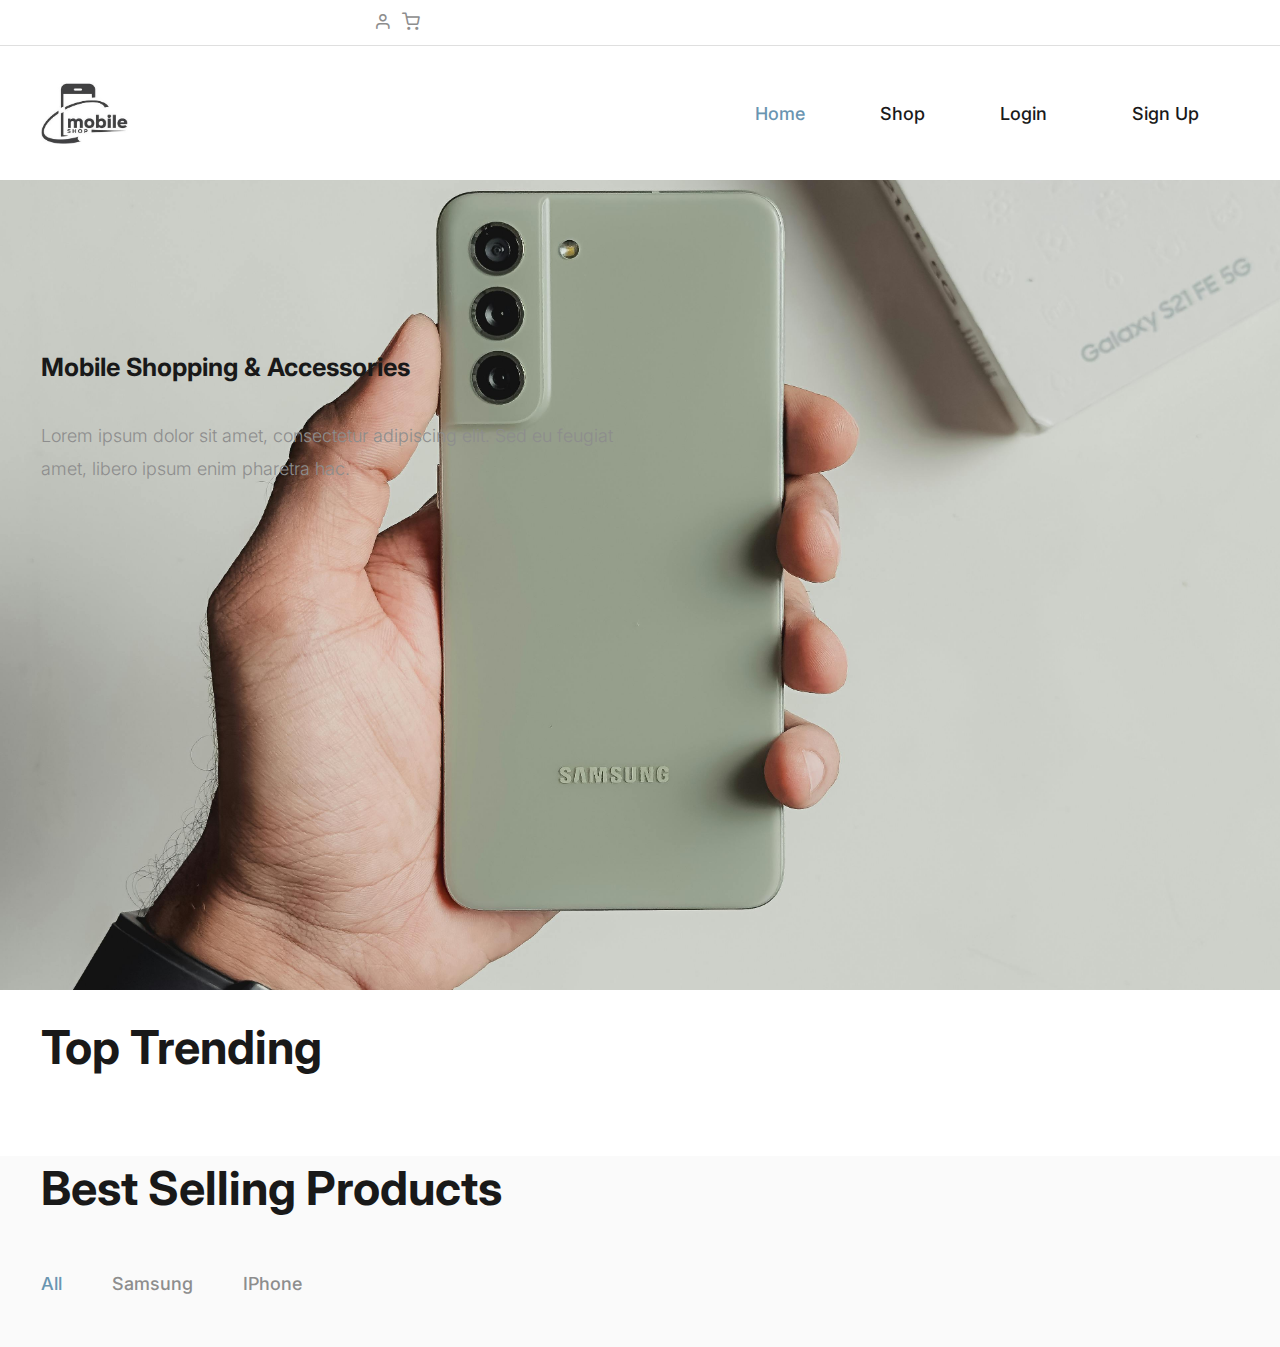
<file: index.html>
<!DOCTYPE html>
<html lang="en">

<head>
  <title>Mobile Shopping</title>
  <meta charset="utf-8">
  <meta http-equiv="X-UA-Compatible" content="IE=edge">
  <meta name="viewport" content="width=device-width, initial-scale=1.0">
  <meta name="format-detection" content="telephone=no">
  <meta name="apple-mobile-web-app-capable" content="yes">
  <meta name="author" content="">
  <meta name="keywords" content="">
  <meta name="description" content="">
  <link rel="stylesheet" type="text/css" href="assets/css/normalize.css">
  <link rel="stylesheet" type="text/css" href="assets/icomoon/icomoon.css">
  <link rel="stylesheet" type="text/css" media="all"
    href="https://maxcdn.bootstrapcdn.com/font-awesome/4.7.0/css/font-awesome.min.css">
  <link rel="stylesheet" type="text/css" href="assets/css/vendor.css">
  <link rel="stylesheet" type="text/css" href="style.css">
  <link rel="preconnect" href="https://fonts.googleapis.com">
  <link rel="preconnect" href="https://fonts.gstatic.com" crossorigin>
  <link href="https://fonts.googleapis.com/css2?family=Inter:wght@100;200;300;400;500;600;700;800;900&display=swap"
    rel="stylesheet">
  <!-- script
    ================================================== -->
  <script src="assets/js/modernizr.js"></script>
  <style>
    .image-holder {
      width: 100%;
      height: 400px;
      overflow: hidden;
      display: flex;
      align-items: center;
      justify-content: center;
    }

    .image-holder img {
      width: 100%;
      height: 100%;
      object-fit: cover;
    }

    .modal {
      position: fixed;
      top: 0;
      left: 0;
      width: 100%;
      height: 100%;
      background-color: rgba(0, 0, 0, 0.5); /* semi-transparent background */
      display: none;
      justify-content: center;
      align-items: center;
      z-index: 1000; /* Ensure modal is on top of other content */
  }
  
  .modal-dialog {
      background-color: #fff;
      border-radius: 8px;
      padding: 20px;
      box-shadow: 0px 0px 10px rgba(0, 0, 0, 0.3);
      max-width: 400px;
      width: 100%;
      margin: 20px;
      z-index: 1010; /* Ensure modal content is above modal background */
  }
  

    .modal-header {
      display: flex;
      justify-content: space-between;
      align-items: center;
      padding-bottom: 10px;
      border-bottom: 1px solid #ddd;
    }

    .modal-title {
      margin: 0;
    }

    .modal-body {
      padding: 10px 0;
    }

    .modal-footer {
      display: flex;
      justify-content: flex-end;
      margin-top: 10px;
    }

    .close {
      background: none;
      border: none;
      font-size: 1.5rem;
      cursor: pointer;
    }
  </style>
</head>

<body>
  <header id="header">
    <div id="header-wrap">
      <nav class="secondary-nav border-bottom">
        <div class="container">
          <div class="row d-flex align-items-center sticky">
            <div class="col-md-4 col-sm-12 user-items">
              <ul class="d-flex justify-content-end list-unstyled">
                <li>
                  <a href="login.html">
                    <i class="icon icon-user"></i>
                  </a>
                </li>
                <li>
                  <a href="cart.html">
                    <i class="icon icon-shopping-cart"></i>
                  </a>
                </li>
              </ul>
            </div>
          </div>
        </div>
      </nav>
      <nav class="primary-nav padding-small">
        <div class="container">
          <div class="row d-flex align-items-center">
            <div class="col-lg-2 col-md-2">
              <div class="main-logo">
                <a href="index.html">
                  <img src="assets/images/logo.jpeg" alt="logo">
                </a>
              </div>
            </div>
            <div class="col-lg-10 col-md-10">
              <div class="navbar">

                <div id="main-nav" class="stellarnav d-flex justify-content-end right">
                  <ul class="menu-list">

                    <li class="menu-item has-sub">
                      <a href="index.html" class="item-anchor active d-flex align-item-center"
                        data-effect="Home">Home</a>
                    </li>

                    <li class="menu-item has-sub">
                      <a href="#selling-products" class="item-anchor d-flex align-item-center"
                        data-effect="Shop">Shop</a>
                    </li>
                    <li><a href="login/login.html" class="item-anchor" data-effect="Contact">Login</a></li>
                    <li><a href="register/register_user.html" class="item-anchor" data-effect="Contact">Sign Up</a></li>
                  </ul>
                </div>
              </div>
            </div>
          </div>
        </div>
      </nav>
    </div>
  </header>

  <section id="billboard" class="overflow-hidden">

    <div class="swiper main-swiper">
      <div class="swiper-wrapper">
        <div class="swiper-slide"
          style="background-image: url('assets/images/24.jpg');background-repeat: no-repeat;background-size: cover;background-position: center;">
          <div class="banner-content">
            <div class="container">
              <div class="row">
                <div class="col-md-6">
                  <h3 class="banner-title">Mobile Shopping & Accessories</h3>
                  <p>Lorem ipsum dolor sit amet, consectetur adipiscing elit. Sed eu feugiat amet, libero ipsum enim
                    pharetra hac.</p>

                </div>
              </div>
            </div>
          </div>
        </div>
        <div class="swiper-slide"
          style="background-image: url('assets/images/banner2.jpg');background-repeat: no-repeat;background-size: cover;background-position: center;">
          <div class="banner-content">
            <div class="container">
              <div class="row">
                <div class="col-md-6">
                  <h2 class="banner-title">Casual Collection</h2>
                  <p>Lorem ipsum dolor sit amet, consectetur adipiscing elit. Sed eu feugiat amet, libero ipsum enim
                    pharetra hac.</p>
                  <div class="btn-wrap">
                    <a href="shop.html" class="btn btn-light btn-light-arrow btn-medium d-flex align-items-center"
                      tabindex="0">Shop it now <i class="icon icon-arrow-io"></i>
                    </a>
                  </div>
                </div>
              </div>
            </div>
          </div>
        </div>
      </div>
    </div>
  </section>

  <section id="featured-products" class="product-store">
    <div class="container">
      <div class="section-header d-flex flex-wrap align-items-center justify-content-between">
        <h2 class="section-title">Top Trending</h2>
      </div>
      <div class="swiper product-swiper overflow-hidden">
        <div class="swiper-wrapper">

        </div>
      </div>

    </div>

  </section>

  <section id="selling-products" class="product-store bg-light-grey">
    <div class="container">
      <div class="section-header">
        <h2 class="section-title">Best selling products</h2>
      </div>
      <ul class="tabs list-unstyled">
        <li data-tab-target="#all" class="active tab">All</li>
        <li data-tab-target="#samsung" class="tab">Samsung</li>
        <li data-tab-target="#iphone" class="tab">IPhone</li>
        <!-- <li data-tab-target="#pants" class="tab">Huawei</li>
        <li data-tab-target="#hoodie" class="tab">Infinix</li>
        <li data-tab-target="#outer" class="tab">Pods</li>
        <li data-tab-target="#jackets" class="tab">Wear</li>
        <li data-tab-target="#accessories" class="tab">Accessories</li> -->
      </ul>
      <div class="tab-content">
        <div id="all" data-tab-content class="active">
          <div class="row d-flex flex-wrap">

          </div>

        </div>
        <div id="samsung" data-tab-content>
          <div class="row d-flex flex-wrap">

          </div>

        </div>
        <div id="iphone" data-tab-content>
          <div class="row d-flex flex-wrap">

          </div>

          <script>
           

         
          </script>
        </div>
      </div>
    </div>
  </section>

  <!-- Modal -->
  <div id="addToCartModal" class="modal">
    <div class="modal-dialog">
        <div class="modal-content">
            <div class="modal-header">
                <h5 class="modal-title">Add to Cart</h5>
                <button type="button" class="close" onclick="closeModal()">&times;</button>
            </div>
            <div class="modal-body">
                <form id="addToCartForm" method="POST">
                    <p id="modalProductName"></p>
                    <p id="modalProductPrice"></p>
                    <label for="quantity">Quantity:</label>
                    <input type="number" id="quantity" name="quantity" min="1" value="1" required>
                    <input type="hidden" id="productId" name="productId">
                    <input type="hidden" id="productName" name="productName">
                    <input type="hidden" id="productPrice" name="productPrice">
                    <div class="modal-footer">
                        <button type="button" class="btn btn-secondary" onclick="closeModal()">Close</button>
                        <button type="button" class="btn btn-primary" onclick="addToCart()">Add to Cart</button>
                    </div>
                </form>
            </div>
        </div>
    </div>
</div>

  <script>
    document.addEventListener('DOMContentLoaded', (event) => {
      fetchTrendingProducts();
      fetchAllProducts();
      fetchSamsungProducts();
      fetchIphoneProducts();
    });

    function fetchTrendingProducts() {
      fetch('product/fetch_trending_products.php')
        .then(response => response.json())
        .then(data => {
          const section = document.getElementById('featured-products');
          const swiperWrapper = section.querySelector('.swiper-wrapper');
          swiperWrapper.innerHTML = ''; // Clear existing slides

          data.forEach(product => {
            const slide = document.createElement('div');
            slide.classList.add('swiper-slide');

            slide.innerHTML = `
                        <div class="product-item">
                            <div class="image-holder">
                                <img src="shopping/${product.image_url}" alt="${product.name}" class="product-image">
                            </div>
                            <div class="cart-concern">
                                <div class="cart-button d-flex justify-content-between align-items-center">
                                    <button type="button" class="btn-wrap cart-link d-flex align-items-center" onclick="openModal(${product.id}, '${product.name}', ${product.price})">add to cart <i class="icon icon-arrow-io"></i></button>
                                </div>
                            </div>
                            <div class="product-detail">
                                <h3 class="product-title">
                                    <a href="single-product.html">${product.name}</a>
                                </h3>
                                <span class="item-price text-primary">Tsh ${product.price}</span>
                            </div>
                        </div>
                    `;

            swiperWrapper.appendChild(slide);
          });
        })
        .catch(error => console.error('Error fetching trending products:', error));
    }

    function fetchAllProducts() {
      fetch('product/fetch_products.php')
        .then(response => response.json())
        .then(data => {
          const container = document.querySelector('#all .row');
          container.innerHTML = ''; // Clear existing content

          data.forEach(product => {
            const productItem = document.createElement('div');
            productItem.classList.add('product-item', 'col-lg-3', 'col-md-6', 'col-sm-6');

            productItem.innerHTML = `
                        <div class="image-holder">
                            <img src="shopping/${product.image_url}" alt="${product.name}" class="product-image">
                        </div>
                       <div class="cart-concern">
                                <div class="cart-button d-flex justify-content-between align-items-center">
                                    <button type="button" class="btn-wrap cart-link d-flex align-items-center" onclick="openModal(${product.id}, '${product.name}', ${product.price})">add to cart <i class="icon icon-arrow-io"></i></button>
                                </div>
                            </div>
                        <div class="product-detail">
                            <h3 class="product-title">
                                <a href="single-product.html">${product.name}</a>
                            </h3>
                            <div class="item-price text-primary">$${product.price}</div>
                        </div>
                    `;

            container.appendChild(productItem);
          });
        })
        .catch(error => console.error('Error fetching all products:', error));
    }

    function fetchSamsungProducts() {
      fetch('product/fetch_samsung_products.php')
        .then(response => response.json())
        .then(data => {
          const container = document.querySelector('#samsung .row');
          container.innerHTML = ''; // Clear existing content

          data.forEach(product => {
            const productItem = document.createElement('div');
            productItem.classList.add('product-item', 'col-lg-3', 'col-md-6', 'col-sm-6');

            productItem.innerHTML = `
                        <div class="image-holder">
                            <img src="shopping/${product.image_url}" alt="${product.name}" class="product-image">
                        </div>
                        <div class="cart-concern">
                                <div class="cart-button d-flex justify-content-between align-items-center">
                                    <button type="button" class="btn-wrap cart-link d-flex align-items-center" onclick="openModal(${product.id}, '${product.name}', ${product.price})">add to cart <i class="icon icon-arrow-io"></i></button>
                                </div>
                            </div>
                        <div class="product-detail">
                            <h3 class="product-title">
                                <a href="single-product.html">${product.name}</a>
                            </h3>
                            <div class="item-price text-primary">$${product.price}</div>
                        </div>
                    `;

            container.appendChild(productItem);
          });
        })
        .catch(error => console.error('Error fetching Samsung products:', error));
    }
    function fetchIphoneProducts() {
      fetch('product/fetch_iphone_products.php')
        .then(response => response.json())
        .then(data => {
          const container = document.querySelector('#iphone .row');
          container.innerHTML = ''; // Clear existing content

          data.forEach(product => {
            const productItem = document.createElement('div');
            productItem.classList.add('product-item', 'col-lg-3', 'col-md-6', 'col-sm-6');

            productItem.innerHTML = `
                        <div class="image-holder">
                            <img src="shopping/${product.image_url}" alt="${product.name}" class="product-image">
                        </div>
                        <div class="cart-concern">
                                <div class="cart-button d-flex justify-content-between align-items-center">
                                    <button type="button" class="btn-wrap cart-link d-flex align-items-center" onclick="openModal(${product.id}, '${product.name}', ${product.price})">add to cart <i class="icon icon-arrow-io"></i></button>
                                </div>
                            </div>
                        <div class="product-detail">
                            <h3 class="product-title">
                                <a href="single-product.html">${product.name}</a>
                            </h3>
                            <div class="item-price text-primary">$${product.price}</div>
                        </div>
                    `;

            container.appendChild(productItem);
          });
        })
        .catch(error => console.error('Error fetching Iphone products:', error));
    }
   
    function openModal(productId, productName, productPrice) {
    
      document.getElementById('modalProductName').innerText = productName;
      document.getElementById('modalProductPrice').innerText = productPrice;
      document.getElementById('productId').value = productId;
      document.getElementById('productName').value = productName;
      document.getElementById('productPrice').value = productPrice;

      document.getElementById('addToCartModal').style.display = 'flex';
  }
    function closeModal() {
      const modal = document.getElementById('addToCartModal');
      modal.style.display = 'none'; // Hide the modal
    }

    function addToCart() {
      const userId = sessionStorage.getItem('userId');
    
          window.location.href = 'login/login.html';
      
      closeModal();
    }

  </script>
  <script src="assets/js/jquery-1.11.0.min.js"></script>
  <script src="assets/js/plugins.js"></script>
  <script src="assets/js/script.js"></script>
</body>

</html>
</file>
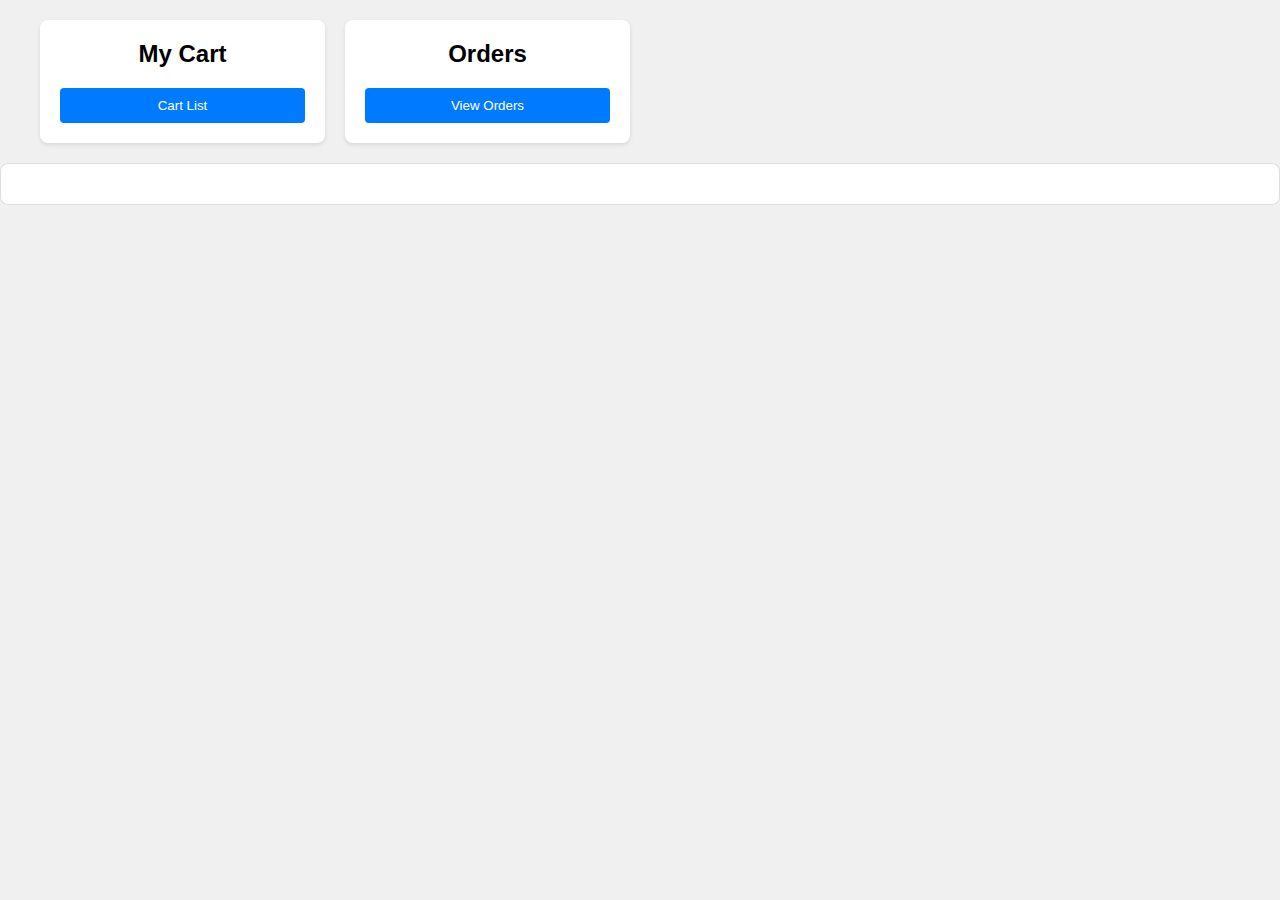
<file: home/store.html>
<!DOCTYPE html>
<html lang="en">

<head>
    <meta charset="UTF-8">
    <meta name="viewport" content="width=device-width, initial-scale=1.0">
    <title>Home Page</title>
    <!-- <link rel="stylesheet" href="../style.css"> Link to your CSS file for styling -->
    <style>
        body {
            font-family: Arial, sans-serif;
            margin: 0;
            padding: 0;
            background-color: #f0f0f0;
        }

        .container {
            max-width: 1200px;
            margin: 20px auto;
            padding: 0 20px;
            display: grid;
            grid-template-columns: repeat(auto-fill, minmax(250px, 1fr));
            gap: 20px;
        }

        .card {
            background-color: #fff;
            border-radius: 8px;
            box-shadow: 0 2px 4px rgba(0, 0, 0, 0.1);
            padding: 20px;
            text-align: center;
            cursor: pointer;
            transition: transform 0.3s ease;
        }

        .card:hover {
            transform: translateY(-5px);
        }

        .card h2 {
            margin-top: 0;
        }

        .card button {
            display: block;
            width: 100%;
            padding: 10px 0;
            margin-top: 10px;
            background-color: #007bff;
            color: #fff;
            border: none;
            border-radius: 4px;
            cursor: pointer;
            transition: background-color 0.3s;
        }

        .card button:hover {
            background-color: #0056b3;
        }

        .tab-content {
            margin-top: 20px;
            border: 1px solid #ddd;
            border-radius: 8px;
            padding: 20px;
            background-color: #fff;
        }

        .tab-content>div {
            display: none;
        }

        .tab-content>div.active {
            display: block;
        }

        .tab-buttons {
            margin-bottom: 20px;
            display: flex;
            justify-content: space-between;
            align-items: center;
        }

        .tab-buttons button {
            padding: 10px 20px;
            background-color: #007bff;
            color: #fff;
            border: none;
            border-radius: 4px;
            cursor: pointer;
            transition: background-color 0.3s;
        }

        .tab-buttons button:hover {
            background-color: #0056b3;
        }

        .product-table {
            width: 100%;
            border-collapse: collapse;
            margin-top: 20px;
        }

        .product-table th,
        .product-table td {
            padding: 12px;
            text-align: left;
            border-bottom: 1px solid #ddd;
        }

        .product-table th {
            background-color: #f2f2f2;
            font-weight: bold;
        }

        .product-table tbody tr:hover {
            background-color: #f9f9f9;
        }

        .row {
            display: flex;
            flex-wrap: wrap;
            gap: 20px;
        }

        .cart-card {
            background-color: #fff;
            border-radius: 8px;
            box-shadow: 0 2px 4px rgba(0, 0, 0, 0.1);
            padding: 20px;
            text-align: left;
            display: flex;
            flex-direction: column;
            align-items: center;
            width: 30%;
            box-sizing: border-box;
        }

        .cart-card img {
            width: 100px;
            height: 100px;
            object-fit: cover;
            border-radius: 8px;
            margin-bottom: 10px;
        }

        .cart-card-details {
            flex: 1;
            text-align: center;
        }

        .cart-card-details h5 {
            margin: 0 0 10px;
        }

        .cart-card-details p {
            margin: 5px 0;
        }

        .cart-card-buttons {
            display: flex;
            justify-content: space-between;
            width: 100%;
        }

        .cart-card-buttons button {
            flex: 1;
            margin: 5px;
            padding: 10px;
            background-color: #007bff;
            color: #fff;
            border: none;
            border-radius: 4px;
            cursor: pointer;
            transition: background-color 0.3s;
        }

        .cart-card-buttons button:hover {
            background-color: #0056b3;
        }

        .cart-card-buttons button.remove {
            background-color: #dc3545;
        }

        .cart-card-buttons button.remove:hover {
            background-color: #c82333;
        }
    </style>
</head>

<body>
    <div class="container">
        <div class="card" onclick="showTab('cartTab')">
            <h2>My Cart</h2>
            <button>Cart List</button>
        </div>
        <div class="card" onclick="showTab('ordersTab')">
            <h2>Orders</h2>
            <button>View Orders</button>
        </div>
    </div>

    <div class="tab-content">
        <div id="cartTab" class="active">
            <div id="cartItemsContainer" class="row">
                <!-- Cart items will be populated here -->
            </div>
        </div>
        <div id="ordersTab">
            <!-- Content for Orders Tab -->
            Orders content goes here...
        </div>
    </div>

    <script>
        document.addEventListener('DOMContentLoaded', (event) => {
            fetchCartItems();
        });

        function fetchCartItems() {
            fetch('../cart/get_user_cart.php')
                .then(response => response.json())
                .then(data => {
                    if (!data.success) {
                        alert('Failed to fetch cart items: ' + data.message);
                        return;
                    }

                    const cartItemsContainer = document.getElementById('cartItemsContainer');
                    cartItemsContainer.innerHTML = ''; // Clear existing items

                    data.data.forEach(item => {
                        const totalPrice = item.price * item.quantity;

                        const col = document.createElement('div');
                        col.classList.add('cart-card');

                        col.innerHTML = `
                            <img src="../shopping/${item.image_url}" class="product-image" alt="${item.name}">
                            <div class="cart-card-details">
                                <h5>${item.name}</h5>
                                <p>Price: $${item.price}</p>
                                <p>Quantity: ${item.quantity}</p>
                                <p>Total: $${totalPrice.toFixed(2)}</p>
                            </div>
                            <div class="cart-card-buttons">
                                <button class="order">Order</button>
                                <button class="remove" onclick="removeFromCart(${item.product_id})">Remove</button>
                            </div>
                        `;

                        cartItemsContainer.appendChild(col);
                    });
                })
                .catch(error => console.error('Error fetching cart items:', error));
        }

        function removeFromCart(productId) {
            fetch(`../cart/remove_from_cart.php?product_id=${productId}`, {
                method: 'DELETE'
            })
                .then(response => response.json())
                .then(data => {
                    if (data.success) {
                        alert('Product removed from cart successfully');
                        fetchCartItems(); // Refresh cart items
                    } else {
                        alert('Failed to remove product from cart: ' + data.message);
                    }
                })
                .catch(error => console.error('Error removing product from cart:', error));
        }

        function showTab(tabId) {
            // Hide all tab content
            const tabContents = document.querySelectorAll('.tab-content > div');
            tabContents.forEach(tab => tab.classList.remove('active'));

            // Show the selected tab content
            const selectedTab = document.getElementById(tabId);
            selectedTab.classList.add('active');
        }
    </script>
</body>

</html>
</file>
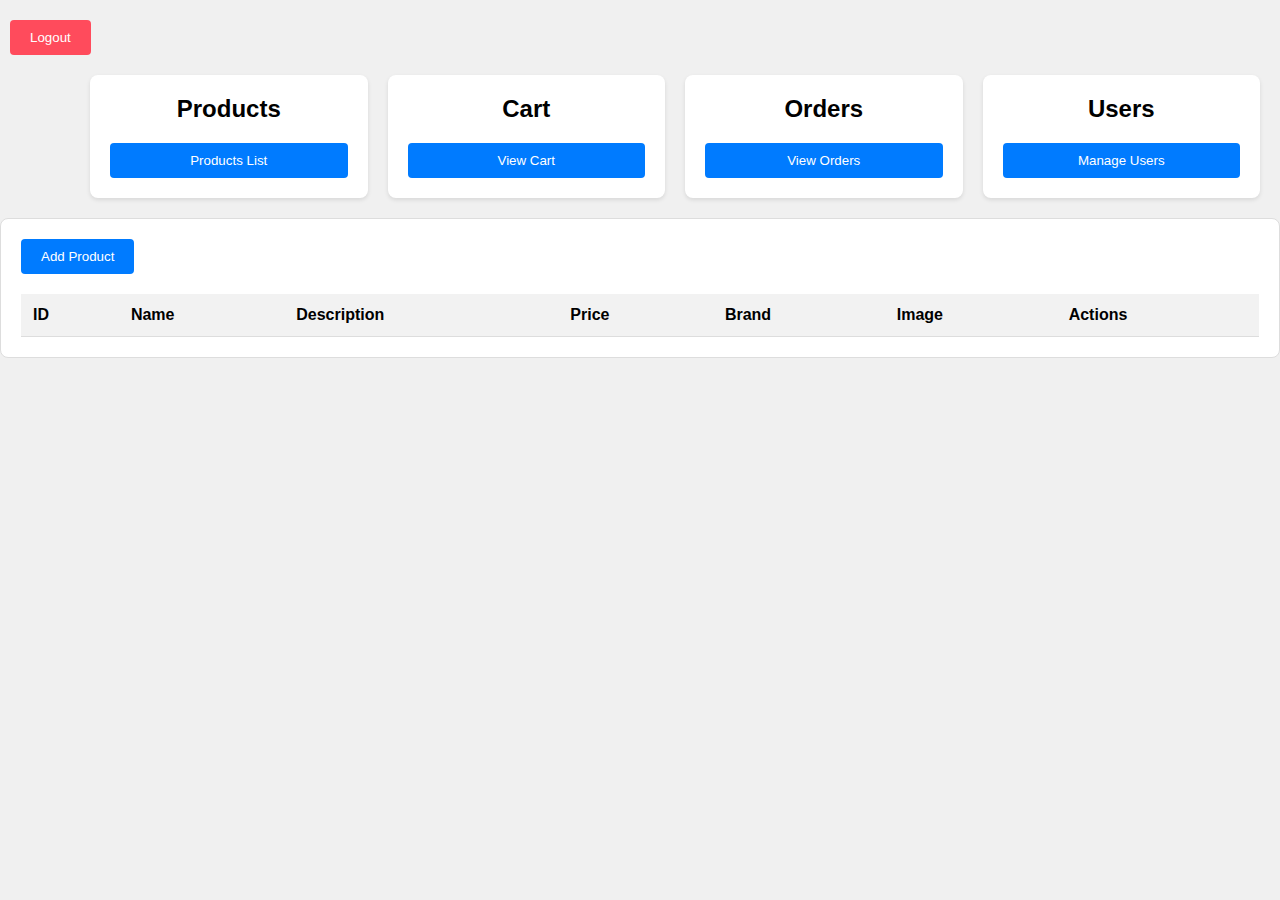
<file: home/welcome.html>
<!DOCTYPE html>
<html lang="en">

<head>
    <meta charset="UTF-8">
    <meta name="viewport" content="width=device-width, initial-scale=1.0">
    <title>Home Page</title>
    <!-- <link rel="stylesheet" href="../style.css"> Link to your CSS file for styling -->
    <style>
        body {
            font-family: Arial, sans-serif;
            margin: 0;
            padding: 0;
            background-color: #f0f0f0;
        }

        .container {
            max-width: 1200px;
            margin: 20px auto auto 70px;
            padding: 0 20px;
            display: grid;
            grid-template-columns: repeat(auto-fill, minmax(250px, 1fr));
            gap: 20px;
            position: sticky;
            top: 0;
        }

       .card {
            background-color: #fff;
            border-radius: 8px;
            box-shadow: 0 2px 4px rgba(0, 0, 0, 0.1);
            padding: 20px;
            text-align: center;
            cursor: pointer;
            transition: transform 0.3s ease;
        }

        .card:hover {
            transform: translateY(-5px);
        }

        .card h2 {
            margin-top: 0;
        }

        .card button {
            display: block;
            width: 100%;
            padding: 10px 0;
            margin-top: 10px;
            background-color: #007bff;
            color: #fff;
            border: none;
            border-radius: 4px;
            cursor: pointer;
            transition: background-color 0.3s;
        }

        .card button:hover {
            background-color: #0056b3;
        }

        .tab-content {
            margin-top: 20px;
            border: 1px solid #ddd;
            border-radius: 8px;
            padding: 20px;
            background-color: #fff;
        }

        .tab-content>div {
            display: none;
        }

        .tab-content>div.active {
            display: block;
        }

        .tab-buttons {
            margin-bottom: 20px;
            /* Adjust margin as needed */
            display: flex;
            justify-content: space-between;
            /* Align buttons at the ends */
            align-items: center;
            /* Center vertically */
        }

        .tab-buttons button {
            padding: 10px 20px;
            background-color: #007bff;
            color: #fff;
            border: none;
            border-radius: 4px;
            cursor: pointer;
            transition: background-color 0.3s;
        }

        .tab-buttons button:hover {
            background-color: #0056b3;
        }

        .data-table {
            width: 100%;
            border-collapse: collapse;
            margin-top: 20px;
        }

        .data-table th,
        .data-table td {
            padding: 12px;
            text-align: left;
            border-bottom: 1px solid #ddd;
        }

        .data-table th {
            background-color: #f2f2f2;
            font-weight: bold;
        }

        .data-table tbody tr:hover {
            background-color: #f9f9f9;
        }

        /* Modal Styles */
        .modal {
            display: none;
            /* Hidden by default */
            position: fixed;
            z-index: 1;
            left: 0;
            top: 0;
            width: 100%;
            height: 100%;
            overflow: auto;
            background-color: rgba(0, 0, 0, 0.4);
            /* Black with opacity */
        }

        .modal-content {
            background-color: #fefefe;
            margin: 15% auto;
            padding: 20px;
            border: 1px solid #888;
            width: 80%;
            max-width: 600px;
            border-radius: 8px;
            box-shadow: 0 4px 8px rgba(0, 0, 0, 0.2);
            position: relative;
        }

        .close {
            color: #aaa;
            float: right;
            font-size: 28px;
            font-weight: bold;
        }

        .close:hover,
        .close:focus {
            color: black;
            text-decoration: none;
            cursor: pointer;
        }

        .form-group {
            margin-bottom: 20px;
        }

        .form-group label {
            display: block;
            margin-bottom: 8px;
        }

        .form-group input,
        .form-group textarea {
            width: 100%;
            padding: 8px;
            font-size: 16px;
            border: 1px solid #ccc;
            border-radius: 4px;
            box-sizing: border-box;
        }

        .form-group input[type="file"] {
            padding: 10px 0;
        }

        .form-group input[type="button"],
        .form-group input[type="submit"] {
            background-color: #007bff;
            color: #fff;
            border: none;
            padding: 10px 20px;
            cursor: pointer;
            border-radius: 4px;
            transition: background-color 0.3s;
        }

        .form-group input[type="button"]:hover,
        .form-group input[type="submit"]:hover {
            background-color: #0056b3;
        }

        /* Button Styles */
        .btn {
            display: inline-block;
            padding: 8px 16px;
            font-size: 14px;
            font-weight: 600;
            text-align: center;
            text-decoration: none;
            border: none;
            border-radius: 4px;
            cursor: pointer;
            transition: background-color 0.3s ease, transform 0.3s ease;
            margin: 2px;
        }

        .btn:hover {
            transform: translateY(-2px);
        }

        .btn-warning {
            background-color: #ff9800;
            color: #fff;
        }

        .btn-warning:hover {
            background-color: #e68900;
        }

        .btn-danger {
            background-color: #f44336;
            color: #fff;
        }

        .btn-danger:hover {
            background-color: #d32f2f;
        }

        /* Add styles for buttons and modal */
        .button {
            padding: 10px 20px;
            margin: 5px;
            border: none;
            border-radius: 4px;
            cursor: pointer;
        }

        .update-button {
            background-color: #4CAF50;
            color: white;
        }

        .delete-button {
            background-color: #f44336;
            color: white;
        }

        .modal {
            display: none;
            position: fixed;
            z-index: 1;
            left: 0;
            top: 0;
            width: 100%;
            height: 100%;
            overflow: auto;
            background-color: rgb(0, 0, 0);
            background-color: rgba(0, 0, 0, 0.4);
        }

        .modal-content {
            background-color: #fefefe;
            margin: 15% auto;
            padding: 20px;
            border: 1px solid #888;
            width: 80%;
            max-width: 400px;
            text-align: center;
        }

        .close {
            color: #aaa;
            float: right;
            font-size: 28px;
            font-weight: bold;
        }

        .close:hover,
        .close:focus {
            color: black;
            text-decoration: none;
            cursor: pointer;
        }
        .logout-container {
            position: sticky;
            top: 10px; /* Adjust as needed to control the vertical offset */
            right: 10px; /* Adjust as needed to control the horizontal offset */
            z-index: 1000; /* Ensure it stays above other elements */
            padding: 10px; /* Optional: Add padding for better appearance */
            border-radius: 4px; /* Optional: Add border-radius for rounded corners */
        }        
        
        .logout-button {
            padding: 10px 20px;
            background-color: #ff4b5c;
            color: #fff;
            border: none;
            border-radius: 4px;
            cursor: pointer;
            transition: background-color 0.3s;
        }

        .logout-button:hover {
            background-color: #ff1a3c;
        }
    </style>
</head>

<body>
    <div class="logout-container">
        <button class="logout-button" onclick="logout()">Logout</button>
    </div>
    <div class="container">
        <div class="card" onclick="showTab('productsTab')">
            <h2>Products</h2>
            <button>Products List</button>
        </div>
        <div class="card" onclick="showTab('cartTab')">
            <h2>Cart</h2>
            <button>View Cart</button>
        </div>
        <div class="card" onclick="showTab('ordersTab')">
            <h2>Orders</h2>
            <button>View Orders</button>
        </div>

        <div class="card" onclick="showTab('usersTab')">
            <h2>Users</h2>
            <button>Manage Users</button>
        </div>
    </div>

    <div class="tab-content">
        <div id="productsTab" class="active">
            <div class="tab-buttons">
                <button onclick="openModal()">Add Product</button>
                <!-- You can add more buttons here as needed -->
            </div>
            <table id="productsTable" class="data-table">
                <thead>
                    <tr>
                        <th>ID</th>
                        <th>Name</th>
                        <th>Description</th>
                        <th>Price</th>
                        <th>Brand</th>
                        <th>Image</th>
                        <th>Actions</th>
                    </tr>
                </thead>
                <tbody>
                    <!-- Product rows will be inserted here by JavaScript -->
                </tbody>
            </table>

        </div>
        <div id="ordersTab">
            <!-- Content for Orders Tab -->
            Orders content goes here...
        </div>
        <div id="cartTab">
            <table id="allCartsTable" class="data-table">
                <thead>
                    <tr>
                        <th>User Name</th>
                        <th>Product Name</th>
                        <!-- <th>Description</th> -->
                        <th>Quantity</th>
                        <th>Price</th>
                        <th>Total Price</th>
                        <!-- <th>Brand</th> -->
                        <!-- <th>Image</th> -->
                    </tr>
                </thead>
                <tbody id="allCartsTableBody">
                    <!-- All cart items will be populated here -->
                </tbody>
            </table>
        </div>
        <div id="usersTab">
            <table id="usersTable" class="data-table">
                <thead>
                    <tr>
                        <th>Name</th>
                        <th>Email</th>
                        <th>Phone</th>
                        <th>Role</th>
                    </tr>
                </thead>
                <tbody id="usersTableBody">
                    <!-- All users will be populated here -->
                </tbody>
            </table>
        </div>
    </div>

    <!-- Modal for Adding Product -->
    <div id="addProductModal" class="modal">
        <div class="modal-content">
            <span class="close" onclick="closeModal()">&times;</span>
            <h2>Add Product</h2>
            <!-- Inside the modal in the HTML file -->
            <form id="addProductForm" enctype="multipart/form-data">
                <div class="form-group">
                    <label for="productName">Name:</label>
                    <input type="text" id="productName" name="productName" required>
                </div>
                <div class="form-group">
                    <label for="productDescription">Description:</label>
                    <textarea id="productDescription" name="productDescription" rows="4" required></textarea>
                </div>
                <div class="form-group">
                    <label for="productPrice">Price:</label>
                    <input type="number" id="productPrice" name="productPrice" step="0.01" required>
                </div>
                <div class="form-group">
                    <label for="productBrand">Brand:</label>
                    <input type="text" id="productBrand" name="productBrand" required>
                </div>
                <div class="form-group">
                    <label for="productImage">Image:</label>
                    <input type="file" id="productImage" name="productImage">
                </div>
                <div class="form-group">
                    <input type="submit" value="Add Product">
                </div>
            </form>

        </div>
    </div>

    <!-- Delete Confirmation Modal -->
    <div id="deleteModal" class="modal">
        <div class="modal-content">
            <span class="close">&times;</span>
            <p>Are you sure you want to delete this product?</p>
            <button id="confirmDelete" class="button delete-button">Delete</button>
            <button id="cancelDelete" class="button">Cancel</button>
        </div>
    </div>

    <script>
        function showTab(tabId) {
            // Hide all tab content
            const tabContents = document.querySelectorAll('.tab-content > div');
            tabContents.forEach(tab => tab.classList.remove('active'));

            // Show the selected tab content
            const selectedTab = document.getElementById(tabId);
            selectedTab.classList.add('active');
        }

        function openModal() {
            const modal = document.getElementById('addProductModal');
            modal.style.display = 'block';
        }

        function closeModal() {
            const modal = document.getElementById('addProductModal');
            modal.style.display = 'none';
        }

        // Close the modal if the user clicks outside of it
        window.onclick = function (event) {
            const modal = document.getElementById('addProductModal');
            if (event.target === modal) {
                modal.style.display = 'none';
            }
        };

        // Function to handle form submission (you can replace this with your own logic)
        document.getElementById('addProductForm').addEventListener('submit', function (event) {
            event.preventDefault();

            // Create FormData object to send form data including file
            var formData = new FormData(this);

            // Send form data via AJAX
            fetch('../product/register_product.php', {
                method: 'POST',
                body: formData
            })
                .then(response => response.json())
                .then(data => {
                    if (data.success) {
                        alert('Product added successfully!');
                        closeModal();
                        // Optionally, refresh the product list or update the UI
                    } else {
                        console.error('Error:', data.message);
                        alert('Error adding product: ' + data.message);
                    }
                })
                .catch(error => {
                    console.error('Error:', error);
                    alert('Error adding product');
                });
        });

        document.addEventListener('DOMContentLoaded', (event) => {
            // Fetch and display products when the page loads
            fetchProducts();
            fetchAllCarts();
            fetchAllUsers();
            setupModal();

            // Fetch and display products when the productsTab is clicked
            document.querySelector('.card[onclick="showTab(\'productsTab\')"]').addEventListener('click', fetchProducts);
        });

        function fetchProducts() {
            fetch('../product/fetch_products.php')
                .then(response => response.json())
                .then(data => {
                    const productsTableBody = document.getElementById('productsTable').querySelector('tbody');
                    productsTableBody.innerHTML = ''; // Clear existing table rows

                    data.forEach(product => {
                        const row = document.createElement('tr');
                        row.innerHTML = `
                            <td>${product.id}</td>
                            <td>${product.name}</td>
                            <td>${product.description}</td>
                            <td>${product.price}</td>
                            <td>${product.brand}</td>
                            <td><img src="${product.image_url}" alt="${product.name}" style="width: 50px; height: 100px;"></td>
                              <td>
                                <button class="btn btn-warning" onclick="navigateToUpdatePage(${product.id})">Update</button>
                                <button class="btn btn-danger" onclick="confirmDelete(${product.id})">Delete</button>
                            </td>
                        `;
                        productsTableBody.appendChild(row);
                    });
                })
                .catch(error => console.error('Error fetching products:', error));
        }

        function fetchAllCarts() {
            fetch('../cart/get_all_cart_items.php')
                .then(response => response.json())
                .then(data => {
                    if (!data.success) {
                        alert('Failed to fetch all carts: ' + data.message);
                        return;
                    }

                    const allCartsTableBody = document.getElementById('allCartsTableBody');
                    allCartsTableBody.innerHTML = ''; // Clear existing items

                    data.data.forEach(item => {
                        const row = document.createElement('tr');

                        row.innerHTML = `
                            <td>${item.user_name}</td>
                            <td>${item.product_name}</td>
                            <!-- <td>${item.description}</td> -->
                            <td>${item.quantity}</td>
                            <td>$${item.price}</td>
                            <td>$${item.total_price}</td>
                            <!-- <td>${item.brand}</td> -->
                            <!-- <td><img src="../shopping/${item.image_url}" class="product-image" alt="${item.product_name}" style="width:50px;height:50px;"></td> -->
                        `;

                        allCartsTableBody.appendChild(row);
                    });
                })
                .catch(error => console.error('Error fetching all carts:', error));
        }

        function fetchAllUsers() {
            fetch('../user/fetch_all_users.php')
                .then(response => response.json())
                .then(data => {
                    const usersTableBody = document.getElementById('usersTable').querySelector('tbody');
                    usersTableBody.innerHTML = ''; // Clear existing table rows

                    data.forEach(user => {
                        const row = document.createElement('tr');
                        row.innerHTML = `
                            <!-- <td>${user.id}</td> -->
                            <td>${user.name}</td>
                            <td>${user.email}</td>
                            <td>${user.phone}</td>
                            <td>${user.role}</td>
                        `;
                        usersTableBody.appendChild(row);
                    });
                })
                .catch(error => console.error('Error fetching users:', error));
        }

        function navigateToUpdatePage(productId) {
            window.location.href = `../product/update_product.html?id=${productId}`;
        }

        function confirmDelete(id) {
            const deleteModal = document.getElementById('deleteModal');
            const confirmDeleteButton = document.getElementById('confirmDelete');

            // Store the product id in a data attribute for later use
            confirmDeleteButton.setAttribute('data-id', id);

            // Show the modal
            deleteModal.style.display = 'block';
        }


        function setupModal() {
            const deleteModal = document.getElementById('deleteModal');
            const closeModal = deleteModal.querySelector('.close');
            const cancelDeleteButton = document.getElementById('cancelDelete');
            const confirmDeleteButton = document.getElementById('confirmDelete');

            closeModal.onclick = () => {
                deleteModal.style.display = 'none';
            }

            cancelDeleteButton.onclick = () => {
                deleteModal.style.display = 'none';
            }

            confirmDeleteButton.onclick = () => {
                const productId = confirmDeleteButton.getAttribute('data-id');
                deleteProduct(productId);
            }

            window.onclick = (event) => {
                if (event.target == deleteModal) {
                    deleteModal.style.display = 'none';
                }
            }
        }

        function deleteProduct(id) {
            fetch(`../product/delete_product.php?id=${id}`, {
                method: 'DELETE'
            })
                .then(response => response.json())
                .then(data => {
                    if (data.success) {
                        alert('Product deleted successfully');
                        fetchProducts(); // Refresh the product list
                        document.getElementById('deleteModal').style.display = 'none'; // Close the modal
                    } else {
                        alert('Failed to delete product: ' + data.message);
                    }
                })
                .catch(error => console.error('Error deleting product:', error));
        }

        function logout() {
            // Clear session storage
            sessionStorage.clear();

            // Perform logout by navigating to logout.php
            window.location.href = '../login/logout.php';
        }

    </script>
</body>

</html>
</file>
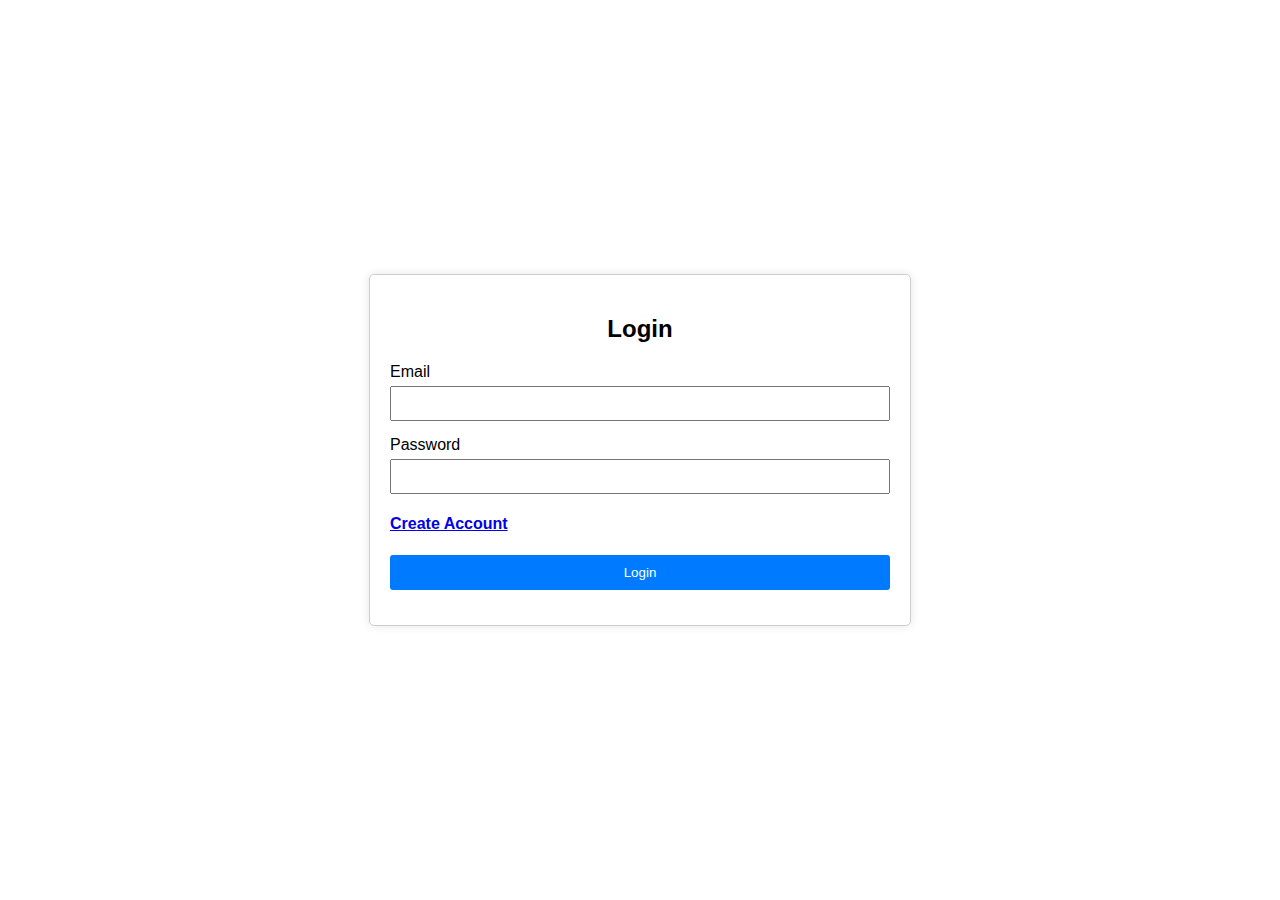
<file: login/login.html>
<!DOCTYPE html>
<html lang="en">

<head>
    <meta charset="UTF-8">
    <meta name="viewport" content="width=device-width, initial-scale=1.0">
    <title>Login</title>
    <style>
        body {
            font-family: Arial, sans-serif;
            display: flex;
            justify-content: center;
            align-items: center;
            height: 100vh;
            margin: 0;
        }

        .container {
            width: 100%;
            max-width: 500px;
            padding: 20px;
            border: 1px solid #ccc;
            border-radius: 5px;
            box-shadow: 0 0 10px rgba(0, 0, 0, 0.1);
        }

        .form-group {
            margin-bottom: 15px;
            text-align: center;
        }

        .form-group label {
            display: block;
            margin-bottom: 5px;
            text-align: left;
        }

        .form-group input {
            width: 100%;
            padding: 8px;
            box-sizing: border-box;
        }

        .form-group button {
            padding: 10px 15px;
            background-color: #007BFF;
            color: white;
            border: none;
            cursor: pointer;
            border-radius: 3px;
            width: 100%;
        }

        .form-group button:disabled {
            background-color: #ccc;
        }
    </style>
</head>

<body>
    <div class="container">
        <h2 style="text-align: center;">Login</h2>
        <form id="loginForm" action="login.php" method="POST">
            <div class="form-group">
                <label for="email">Email</label>
                <input type="email" id="email" name="email" required>
            </div>
            <div class="form-group">
                <label for="password">Password</label>
                <input type="password" id="password" name="password" required>
            </div>
            <div>
                <h4><a href="../register/register_user.html">Create Account</a></h4>
            </div>
            <div class="form-group">
                <button type="submit" id="submitBtn">Login</button>
            </div>
        </form>
    </div>

    <script>
        document.getElementById('loginForm').addEventListener('submit', function (event) {
            event.preventDefault();
            document.getElementById('submitBtn').disabled = true;

            const formData = new FormData(this);
            formData.set('password', formData.get('password'));
            fetch('login.php', {
                method: 'POST',
                body: formData
            })
                .then(response => response.json())
                .then(data => {
                    if (data.status === 'success') {
                        // Save user ID and role in session storage
                        sessionStorage.setItem('userId', data.userId);
                        sessionStorage.setItem('userRole', data.role);
                        if (data.role === 'Staff') {

                            window.location.href = '../home/welcome.html'; // Redirect to a welcome page upon success
                        } else {
                            window.location.href = '../home/user_home.html'; // Redirect to a welcome page upon success

                        }
                        //  alert(data.message);
                    } else {
                        console.error(data.message); // Log error to console
                        alert('Login failed: ' + data.message);
                    }
                    document.getElementById('submitBtn').disabled = false;
                })
                .catch(error => {
                    console.error('Fetch error:', error); // Log fetch error to console
                    alert('An error occurred. Please try again.');
                    document.getElementById('submitBtn').disabled = false;
                });
        });
    </script>
</body>

</html>
</file>
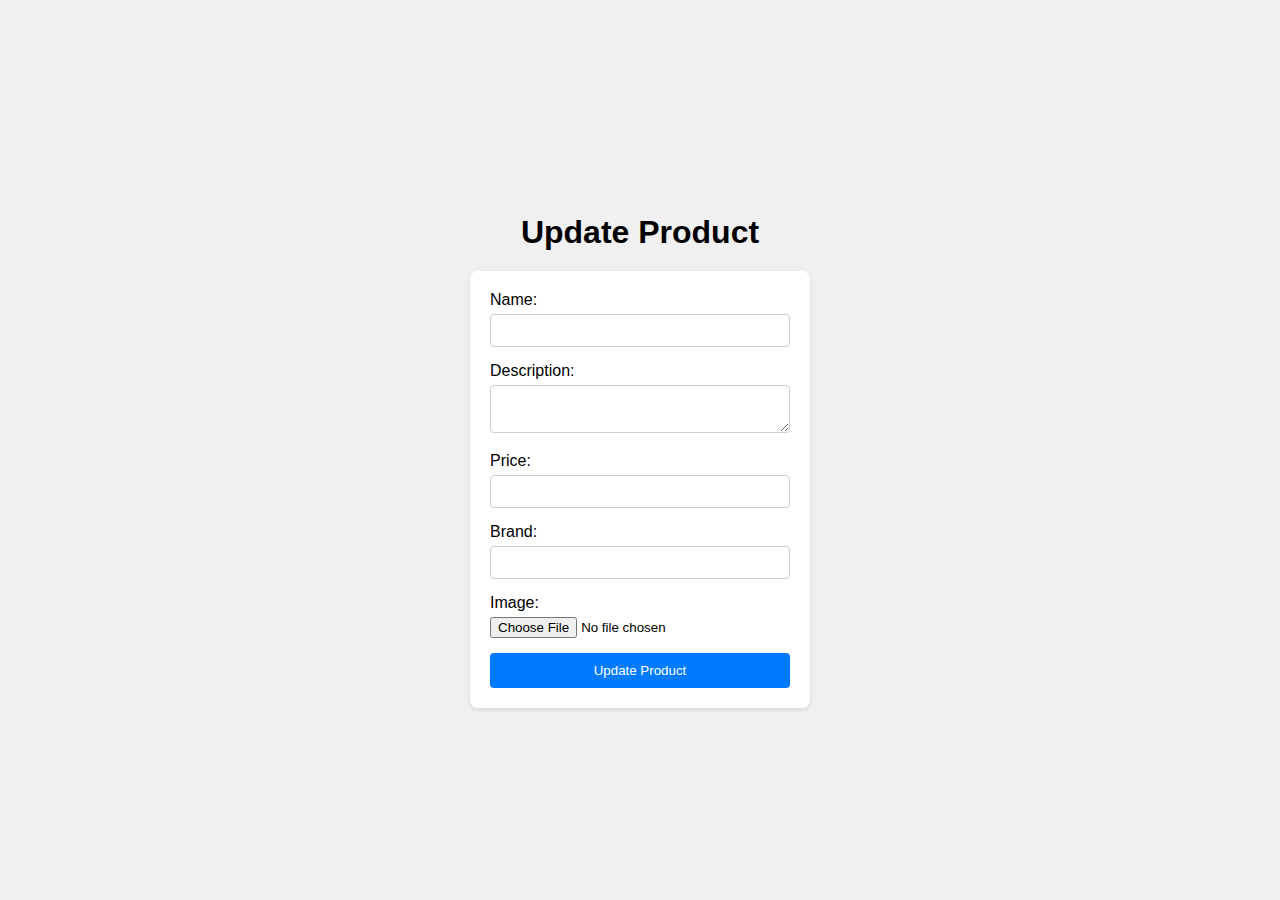
<file: product/update_product.html>
<!DOCTYPE html>
<html lang="en">

<head>
    <meta charset="UTF-8">
    <meta name="viewport" content="width=device-width, initial-scale=1.0">
    <title>Update Product</title>
    <style>
        body {
            font-family: Arial, sans-serif;
            margin: 0;
            padding: 0;
            background-color: #f0f0f0;
            display: flex;
            justify-content: center;
            align-items: center;
            height: 100vh;
        }

        h1 {
            text-align: center;
            margin-bottom: 20px;
        }

        form {
            background-color: #fff;
            padding: 20px;
            border-radius: 8px;
            box-shadow: 0 2px 4px rgba(0, 0, 0, 0.1);
            width: 300px;
        }

        form div {
            margin-bottom: 15px;
        }

        label {
            display: block;
            margin-bottom: 5px;
        }

        input[type="text"],
        input[type="number"],
        textarea {
            width: 100%;
            padding: 8px;
            border: 1px solid #ccc;
            border-radius: 4px;
            box-sizing: border-box;
        }

        textarea {
            resize: vertical;
        }

        button {
            width: 100%;
            padding: 10px 0;
            background-color: #007bff;
            color: #fff;
            border: none;
            border-radius: 4px;
            cursor: pointer;
            transition: background-color 0.3s;
        }

        button:hover {
            background-color: #0056b3;
        }

        .form-container {
            max-width: 400px;
            margin: 0 auto;
        }
    </style>
</head>

<body>
    <div class="form-container">
        <h1>Update Product</h1>
        <!-- <form id="updateProductForm" enctype="multipart/form-data">
            <input type="hidden" id="productId" name="productId">
            <div>
                <label for="name">Name:</label>
                <input type="text" id="name" name="name" required>
            </div>
            <div>
                <label for="description">Description:</label>
                <textarea id="description" name="description" required></textarea>
            </div>
            <div>
                <label for="price">Price:</label>
                <input type="number" id="price" name="price" required>
            </div>
            <div>
                <label for="brand">Brand:</label>
                <input type="text" id="brand" name="brand" required>
            </div>
            <div>
                <label for="image_url">Image:</label>
                <input type="file" id="image_url" name="image_url">
                <input type="hidden" id="original_image_url" name="original_image_url">
            </div>
            <button type="submit">Update Product</button>
        </form> -->

        <form id="updateProductForm" enctype="multipart/form-data">
            <input type="hidden" name="productId" id="productId">
            <div>
                <label for="name">Name:</label>
                <input type="text" id="name" name="name" required>
            </div>
            <div>
                <label for="description">Description:</label>
                <textarea id="description" name="description" required></textarea>
            </div>
            <div>
                <label for="price">Price:</label>
                <input type="number" id="price" name="price" step="0.01" required>
            </div>
            <div>
                <label for="brand">Brand:</label>
                <input type="text" id="brand" name="brand" required>
            </div>
            <div>
                <label for="image_url">Image:</label>
                <input type="file" id="image_url" name="image_url">
                <input type="hidden" id="original_image_url" name="original_image_url">
            </div>
            <button type="submit">Update Product</button>
        </form>

    </div>

    <script>
        document.addEventListener('DOMContentLoaded', (event) => {
            const urlParams = new URLSearchParams(window.location.search);
            const productId = urlParams.get('id');
            if (productId) {
                fetchProductData(productId);
            }
        });

        function fetchProductData(productId) {
            fetch(`../product/fetch_product_by_id.php?id=${productId}`)
                .then(response => response.json())
                .then(data => {
                    if (data.success) {
                        const product = data.data;
                        document.getElementById('productId').value = product.id;
                        document.getElementById('name').value = product.name;
                        document.getElementById('description').value = product.description;
                        document.getElementById('price').value = product.price;
                        document.getElementById('brand').value = product.brand;
                        document.getElementById('original_image_url').value = product.image_url;
                    } else {
                        alert('Failed to fetch product data: ' + data.message);
                    }
                })
                .catch(error => console.error('Error fetching product data:', error));
        }

        document.getElementById('updateProductForm').addEventListener('submit', function (e) {
            e.preventDefault();

            const formData = new FormData(this);

            // Log form data to console
            console.log('Form Data:');
            formData.forEach((value, key) => {
                console.log(key + ': ' + value);
            });

            // If no new file is selected, delete the 'image_url' key from formData
            if (!document.getElementById('image_url').files.length) {
                formData.delete('image_url');
            }

            fetch('../product/update_product.php', {
                method: 'POST',
                body: formData
            })
                .then(response => response.json())
                .then(data => {
                    if (data.success) {
                        alert('Product updated successfully');
                        window.location.href = '../home/welcome.html'
                    } else {
                        alert('Failed to update product: ' + data.message);
                    }
                })
                .catch(error => {
                    console.error('Error updating product:', error);
                    alert('An error occurred: ' + error.message);
                });
        });

    </script>
</body>

</html>
</file>
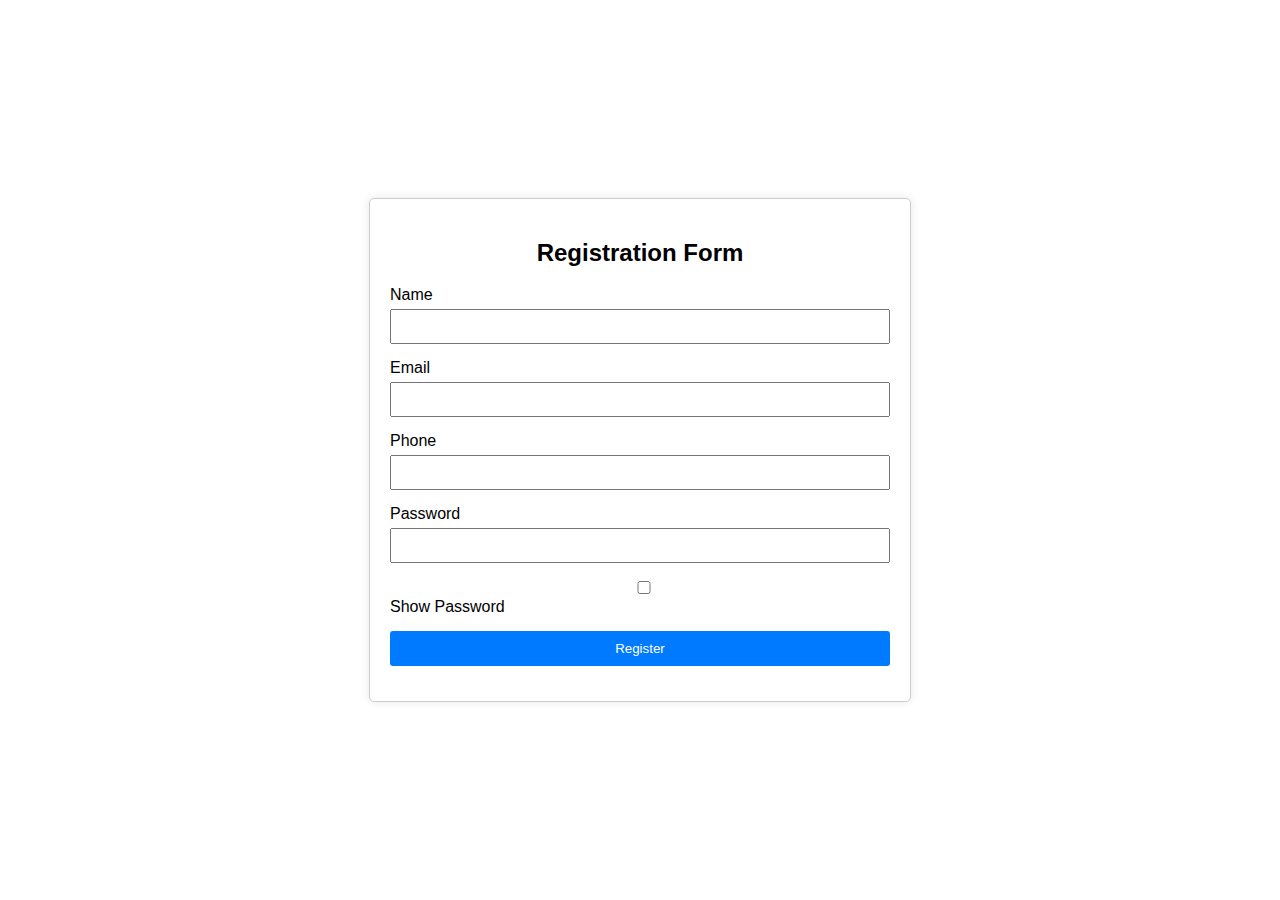
<file: register/register_user.html>
<!DOCTYPE html>
<html lang="en">

<head>
    <meta charset="UTF-8">
    <meta name="viewport" content="width=device-width, initial-scale=1.0">
    <title>Registration Form</title>
    <style>
        body {
            font-family: Arial, sans-serif;
            display: flex;
            justify-content: center;
            align-items: center;
            height: 100vh;
            margin: 0;
        }

        .container {
            width: 100%;
            max-width: 500px;
            padding: 20px;
            border: 1px solid #ccc;
            border-radius: 5px;
            box-shadow: 0 0 10px rgba(0, 0, 0, 0.1);
        }

        .form-group {
            margin-bottom: 15px;
            text-align: center;
        }

        .form-group label {
            display: block;
            margin-bottom: 5px;
            text-align: left;
        }

        .form-group input {
            width: 100%;
            padding: 8px;
            box-sizing: border-box;
        }

        .form-group button {
            padding: 10px 15px;
            background-color: #007BFF;
            color: white;
            border: none;
            cursor: pointer;
            border-radius: 3px;
            width: 100%;
        }

        .form-group button:disabled {
            background-color: #ccc;
        }

        .form-group .checkbox {
            text-align: left;
        }
    </style>
</head>

<body>
    <div class="container">
        <h2 style="text-align: center;">Registration Form</h2>
        <form id="registerForm" action="register_user.php" method="POST">
            <div class="form-group">
                <label for="name">Name</label>
                <input type="text" id="name" name="name" required>
            </div>
            <div class="form-group">
                <label for="email">Email</label>
                <input type="email" id="email" name="email" required>
            </div>
            <div class="form-group">
                <label for="phone">Phone</label>
                <input type="tel" id="phone" name="phone" required>
            </div>
            <div class="form-group">
                <label for="password">Password</label>
                <input type="password" id="password" name="password" required>
            </div>
            <div class="form-group checkbox">
                <input type="checkbox" id="showPassword">
                <label for="showPassword">Show Password</label>
            </div>
            <div class="form-group">
                <button type="submit" id="submitBtn">Register</button>
            </div>
        </form>
    </div>

    <script>
        document.getElementById('registerForm').addEventListener('submit', function (event) {
            event.preventDefault();
            document.getElementById('submitBtn').disabled = true;

            const formData = new FormData(this);
            fetch('register_user.php', {
                method: 'POST',
                body: formData
            })
                .then(response => response.json())
                .then(data => {
                    if (data.status === 'success') {
                        alert(data.message);
                        document.getElementById('registerForm').reset();
                    } else {
                        console.error(data.message); // Log error to console
                        alert('An error occurred. Please try again.');
                    }
                    document.getElementById('submitBtn').disabled = false;
                })
                .catch(error => {
                    console.error('Fetch error:', error); // Log fetch error to console
                    alert('An error occurred. Please try again.');
                    document.getElementById('submitBtn').disabled = false;
                });
        });

        document.getElementById('showPassword').addEventListener('change', function () {
            const passwordField = document.getElementById('password');
            if (this.checked) {
                passwordField.type = 'text';
            } else {
                passwordField.type = 'password';
            }
        });
    </script>
</body>

</html>
</file>
<file: assets/icomoon/icomoon.css>
@font-face {
  font-family: 'icomoon';
  src:  url('fonts/icomoon.eot?y7j3bk');
  src:  url('fonts/icomoon.eot?y7j3bk#iefix') format('embedded-opentype'),
    url('fonts/icomoon.ttf?y7j3bk') format('truetype'),
    url('fonts/icomoon.woff?y7j3bk') format('woff'),
    url('fonts/icomoon.svg?y7j3bk#icomoon') format('svg');
  font-weight: normal;
  font-style: normal;
  font-display: block;
}

[class^="icon-"], [class*=" icon-"] {
  /* use !important to prevent issues with browser extensions that change fonts */
  font-family: 'icomoon' !important;
  speak: never;
  font-style: normal;
  font-weight: normal;
  font-variant: normal;
  text-transform: none;
  line-height: 1;

  /* Better Font Rendering =========== */
  -webkit-font-smoothing: antialiased;
  -moz-osx-font-smoothing: grayscale;
}

.icon-chevron-down:before {
  content: "\e908";
}
.icon-mail:before {
  content: "\e914";
}
.icon-map-pin:before {
  content: "\e915";
}
.icon-phone:before {
  content: "\e916";
}
.icon-play:before {
  content: "\e917";
}
.icon-shopping-cart:before {
  content: "\e913";
}
.icon-add:before {
  content: "\e90b";
}
.icon-remove:before {
  content: "\e912";
}
.icon-tags1:before {
  content: "\e90c";
}
.icon-arrow-io:before {
  content: "\e90a";
}
.icon-chevron-left:before {
  content: "\e90d";
}
.icon-chevron-right:before {
  content: "\e90e";
}
.icon-help_outline:before {
  content: "\e90f";
}
.icon-return:before {
  content: "\e906";
}
.icon-user:before {
  content: "\e907";
}
.icon-search:before {
  content: "\e905";
}
.icon-heart:before {
  content: "\e902";
}
.icon-truck:before {
  content: "\e903";
}
.icon-cancel:before {
  content: "\e904";
}
.icon-close:before {
  content: "\e909";
}
.icon-arrow-left:before {
  content: "\e900";
}
.icon-arrow-right:before {
  content: "\e901";
}
.icon-screen-full:before {
  content: "\e910";
}
.icon-right-quote:before {
  content: "\e911";
}
.icon-linkedin2:before {
  content: "\eaca";
}
.icon-instagram:before {
  content: "\ea92";
}
.icon-star-empty:before {
  content: "\e9d7";
}
.icon-star-half:before {
  content: "\e9d8";
}
.icon-star-full:before {
  content: "\e9d9";
}
.icon-tags:before {
  content: "\f02c";
}
.icon-twitter:before {
  content: "\f099";
}
.icon-facebook:before {
  content: "\f09a";
}
.icon-facebook-f:before {
  content: "\f09a";
}
.icon-bars:before {
  content: "\f0c9";
}
.icon-navicon:before {
  content: "\f0c9";
}
.icon-reorder:before {
  content: "\f0c9";
}
.icon-youtube-play:before {
  content: "\f16a";
}
.icon-behance-square:before {
  content: "\f1b5";
}
.icon-pinterest-p:before {
  content: "\f231";
}
</file>
<file: style.css>
:root {
    /* widths for rows and containers
     */
    --header-height       : 160px;
    --header-height-min   : 80px;
}
/* on mobile devices below 600px
 */
@media screen and (max-width: 600px) {
    :root {
        --header-height : 100px;
        --header-height-min   : 80px;
    }
}
/* Theme Colors */
:root {
    --accent-color       : #8d8d8d;
    --dark-color         : #191919;
    --light-color        : #fff;
    --grey-color         : #dbdbdb;
    --light-grey-color   : #fafafa;
    --primary-color      : #6995B1;
    --light-primary-color   : #eef1f3;
}

/* Fonts */
:root {
    --body-font           : "Inter", sans-serif;
    --heading-font        : "Inter", sans-serif;
}


/*----------------------------------------------*/
/* 2 GENERAL TYPOGRAPHY */
/*----------------------------------------------*/

/* 2.1 General Styles
/*----------------------------------------------*/
*, *::before, *::after {
  -webkit-box-sizing: border-box;
  -moz-box-sizing: border-box;
  box-sizing: border-box;
}
html {
  box-sizing: border-box;
}
body {
  font-family: var(--body-font);
  font-size: 18px;
  font-weight: 300;
  line-height: 2;
  color: var(--accent-color);
  margin: 0;
}
body.no-scroll {
    overflow: hidden;
}
a {
  color: var(--dark-color);
  text-decoration: none;
  transition: 0.3s color ease-out;
}
p>a {
  color: var(--primary-color);
}
a.light {
  color: var(--light-color);
}
a:hover {
  text-decoration: none;
  color: var(--primary-color);
}
ul, ol {
  margin-top: 0;
  margin-bottom: 10px;
  margin-left: 0;
}
ul ul,
ol ul,
ul ol,
ol ol {
  margin-top: 5px;
  margin-bottom: 0;
}
ul li, ol li {
  margin-bottom: 5px;
  outline: 0;
}
ul li.active a{
  color: var(--dark-color);
}
ul li:last-child,
ol li:last-child {
  margin-bottom: 0;
}
dl {
  margin-top: 0;
  margin-bottom: 2rem;
}
dt,
dd {
  line-height: 1.42857143;
}
dt {
  font-weight: bold;
}
dd {
  margin-left: 0;
}
button, input, select, textarea {
  font-family: inherit;
  font-size: inherit;
  line-height: inherit;
  outline: 0;
}
figure {
  margin: 0;
}
img {
  display: inline-block;
  border: 0;
  max-width: 100%;
  height: auto;
  vertical-align: middle;
}
::selection {
  background: var(--primary-color);
  color: var(--light-color);
  text-shadow: none;
}
::-moz-selection {
  background: var(--primary-color);
  color: var(--light-color);
  text-shadow: none;
}

::-webkit-input-placeholder {
    color: #7A7A7A; /* WebKit browsers */
}
:-ms-input-placeholder {
    color: #7A7A7A;/* Internet Explorer 10+ */
}

/* Typography */
/*----------------------------------------------*/

h1, .h1, h2, .h2, h3, .h3, h4, .h4, h5, .h5, h6, .h6 {
  font-family: var(--heading-font);
  color: var(--dark-color);
  line-height: 1.2;
}
h1.light, .h1, h2.light, .h2, h3.light, .h3, h4.light, .h4, h5.light, .h5, h6.light, .h6 {
  color: var(--light-color);
}
h1, h2, h3 {
  margin: 25px 0;
  text-transform: capitalize;
}
h5, h6 {
  letter-spacing: 1px;
}
h1, .h1 {
  font-size: 3em;
  line-height: 1.4;
}
h2, .h2 {
  font-size: 2em;
  line-height: 1.4;
}
h3, .h3 {
  font-size: 1.4em;
  line-height: 1.4;
}
h4, .h4 {
  font-size: 1.1em;
  line-height: 1.4;
}
h5, .h5 {
  font-size: .83em;
  line-height: 1.25;
}
h6, .h6 {
  font-size: .67em;
  line-height: 1.1;
}
h1 a, h2 a, h3 a, h4 a, h5 a, h6 a {
  font-weight: inherit;
  color: inherit;
  text-decoration: none;
}
p {
   font-family: var(--body-font);
   font-size: 18px;
   line-height: 1.8;
   margin: 0 0 20px 0;
}
p.dark {
    color: var(--dark-color);
}
p.light {
    color: var(--light-color);
}
p:empty {
  display: none;
}
small {
  font-size: 85%;
}
mark {
  background-color: var(--grey-color);
  padding: 0.28rem;
}
dfn, cite, em, i {
  font-style: italic;
}
::placeholder {
    color: var(--grey-color);
}

/*----------------------------------------------*/
/* 2.1 Floating & Alignment */
/*----------------------------------------------*/

.align-left {
  float: left;
  text-align: left;
}
.align-right {
  float: right;
  text-align: right;
}
.align-center {
  display: block;
  margin-left: auto;
  margin-right: auto;
  text-align: center;
}
/**::after,*/
.container::after,
.row::after,
.clearfix::after {
  display: block;
  clear: both;
  content: "";
}

/** Text Align
--------------------------------------------------------------*/
.text-left {
  text-align: left;
}
.text-right {
  text-align: right;
}
.text-center {
  text-align: center;
}
.text-justify {
  text-align: justify;
}
.text-nowrap {
  white-space: nowrap;
}
.text-lead {
  font-size: 120%;
  line-height: 1.7em;
}
.text-lead strong {
  font-size: 115%;
  font-weight: 500;
}
.text-muted {
  color: var(--primary-color);
}
.text-primary {
  color: var(--primary-color) !important;
}
.text-hide {
  font: 0/0 a;
  color: transparent;
  text-shadow: none;
  background-color: transparent;
  border: 0;
}

/*------------------------------------------------
/* 2.3 Forms
–––––––––––––––––––––––––––––––––––––––––––––––––– */
input[type="email"],
input[type="number"],
input[type="search"],
input[type="text"],
input[type="tel"],
input[type="url"],
input[type="password"],
textarea,
select {
    height: 50px;
    padding: 6px 15px;
    background-color: var(--light-background-color);
    border: 1px solid var(--grey-color);
    border-radius: 4px;
    box-shadow: none;
    box-sizing: border-box; 
  }
/* Removes awkward default styles on some inputs for iOS */
input[type="email"],
input[type="number"],
input[type="search"],
input[type="text"],
input[type="tel"],
input[type="url"],
input[type="password"],
textarea {
  -webkit-appearance: none;
     -moz-appearance: none;
          appearance: none; }
textarea {
  min-height: 130px;
  padding-top: 6px;
  padding-bottom: 6px; }
input[type="email"]:focus,
input[type="number"]:focus,
input[type="search"]:focus,
input[type="text"]:focus,
input[type="tel"]:focus,
input[type="url"]:focus,
input[type="password"]:focus,
textarea:focus,
select:focus {
  border: 1px solid var(--grey-color);
  outline: 0; }
label,
legend {
  display: block;
  margin-bottom: .5rem;
  font-weight: 600; 
}
fieldset {
  padding: 0;
  border-width: 0; 
}
input[type="checkbox"],
input[type="radio"] {
  display: inline; }
label > .label-body {
  display: inline;
  margin-left: .5rem;
  font-weight: normal; }

/*------------------------------------------------
/* 2.4 Lists
–––––––––––––––––––––––––––––––––––––––––––––––––– */
ul {
  list-style: circle inside; }
ol {
  list-style: decimal inside; }
ol, ul {
  padding-left: 0;
  margin-top: 0; }
ul ul,
ul ol,
ol ol,
ol ul {
  margin: 1.5rem 0 1.5rem 3rem;
  font-size: 90%; }
li {
  margin-bottom: 1rem; }

/*------------------------------------------------
/* 2.5 Code
–––––––––––––––––––––––––––––––––––––––––––––––––– */
code {
  padding: .2rem .5rem;
  margin: 0 .2rem;
  border-radius: 4px; 
  background-color: var(--accent-color);
  color: var(--light-color);
}
pre > code {
  display: block;
  padding: 1rem 1.5rem;
  white-space: normal; 
  }

/*------------------------------------------------
/* 2.6 Tables
–––––––––––––––––––––––––––––––––––––––––––––––––– */
th,
td {
  padding: 12px 15px;
  text-align: left;
   }
th:first-child,
td:first-child {
  padding-left: 0; 
  }
th:last-child,
td:last-child {
  padding-right: 0; 
  }

/*------------------------------------------------
/* 2.7 Spacing
–––––––––––––––––––––––––––––––––––––––––––––––––– */
button,
.button {
  margin-bottom: 1rem; }
input,
textarea,
select,
fieldset {
  margin-bottom: 1.5rem; }
pre,
blockquote,
dl,
figure,
table,
form {
  margin-bottom: 2rem; 
}

/*------------------------------------------------
/* 2.8 Utilities
–––––––––––––––––––––––––––––––––––––––––––––––––– */
.u-full-width {
  width: 100%;
  box-sizing: border-box; 
}
.u-max-full-width {
  max-width: 100%;
  box-sizing: border-box; 
}
.u-pull-right {
  float: right; 
}
.u-pull-left {
  float: left; 
}
.list-icon i {
  margin-right: 10px;
}
.list-unstyled {
  list-style: none;
}
.txt-fx .letter {
  opacity: 0;
}
.text-uppercase {
  text-transform: uppercase;
}
.text-capitalize {
  text-transform: capitalize;
}
.overflow-hidden {
    overflow: hidden;
}
.hide {
    display: none !important;
}

/* display flex utilities */
.d-flex {
  display: -ms-flexbox !important;
  display: flex !important;
}
.flex-wrap {
  -ms-flex-wrap: wrap !important;
  flex-wrap: wrap !important;
}

.justify-content-end {
  -ms-flex-pack: justify !important;
  justify-content: end !important;
}
.justify-content-center {
  -ms-flex-pack: justify !important;
  justify-content: center !important;
}
.justify-content-evenly {
  -ms-flex-pack: justify !important;
  justify-content: space-evenly !important;
}
.justify-content-between {
  -ms-flex-pack: justify !important;
  justify-content: space-between !important;
}

.align-items-center {
  -ms-flex-align: center !important;
  align-items: center !important;
}
.align-items-baseline {
  -ms-flex-align: baseline !important;
  align-items: baseline !important;
}
/* disable selction in section title */
.noselect {
  -webkit-touch-callout: none; /* iOS Safari */
    -webkit-user-select: none; /* Safari */
     -khtml-user-select: none; /* Konqueror HTML */
       -moz-user-select: none; /* Old versions of Firefox */
        -ms-user-select: none; /* Internet Explorer/Edge */
            user-select: none; /* Non-prefixed version, currently
                                  supported by Chrome, Edge, Opera and Firefox */
}

/*------------------------------------------------
/* 2.9 Misc
–––––––––––––––––––––––––––––––––––––––––––––––––– */
/* -Row Border
------------------------------------------*/
hr {
  margin-top: 2rem;
  margin-bottom: 2rem;
  border-width: 0;
  border-top: 1px solid var(--grey-color); 
}

/* -Zoom Effect
------------------------------------------*/
.zoom-effect {
    position: relative;
    overflow: hidden;
}
.zoom-effect img {
    max-width: 100%;
    -webkit-transition: 0.6s ease-out;
    -moz-transition: 0.6s ease-out;
    transition: 0.6s ease-out;
}
.zoom-effect:hover img {
    -webkit-transform: scale(1.1,1.1);
    -moz-transform: scale(1.1,1.1);
    transform: scale(1.1,1.1);
}
.zoom-effect:before {
    content: "";
    display: block;
    width: 100%;
    height: 100%;
    top: 0;
    left: 0;
    position: absolute;
    background: rgba(0,0,0,0.3);
    z-index: 2;
    opacity: 0;
    -moz-transition: 0.5s ease;
    -webkit-transition: 0.5s ease;
    transition: 0.5s ease;
}
.zoom-effect:hover:before {
    opacity: 1;
    cursor: pointer;
}


/*--------------------------------------------------------------
/** 2.10 Buttons
--------------------------------------------------------------*/
a.btn,
input[type="button"],
input[type="submit"],
input[type="reset"],
input[type="file"],
button {
  background-image: none;
  background: var(--dark-color);
  text-decoration: none !important;
  display: inline-block;
  position: relative;
  border: 2px solid transparent;
  border-radius: 0;
  padding: 0.75em 1.5em;
  margin-top: 15px;
  font-family: var(--body-font);
  font-size: 15px;
  font-weight: 500;
  line-height: normal;
  text-align: center;
  text-transform: uppercase;
  color: var(--light-color);
  z-index: 1;
  cursor: pointer;
  white-space: nowrap;
  vertical-align: middle;
  -webkit-transition: all 0.3s ease-in;
  transition: all 0.3s ease-in;
  -ms-touch-action: manipulation;
  touch-action: manipulation;
  -webkit-user-select: none;
  -moz-user-select: none;
  -ms-user-select: none;
  user-select: none;
}
.btn:hover,
.btn:focus,
input[type="button"]:focus,
input[type="button"]:hover,
input[type="submit"]:focus,
input[type="submit"]:hover,
input[type="reset"]:focus,
input[type="reset"]:hover,
input[type="file"]:focus,
input[type="file"]:hover,
button:focus,
button:hover {
  text-decoration: none;
  outline: 0;
}
.light .btn:hover {
  color: var(--light-color);
}
.btn:last-child {
  margin-right: 0;
}
.btn:active,
.btn.btn-outline-light:active,
.btn.btn-outline-dark:active,
.btn.btn-outline-accent:active,
input[type="button"]:active,
input[type="submit"]:active,
input[type="reset"]:active,
input[type="file"]:active,
button:active {
  outline: 0;
  background-image: none;
  -webkit-box-shadow: inset 0 1px 3px rgba(0, 0, 0, 0.3);
  box-shadow: inset 0 1px 3px rgba(0, 0, 0, 0.3);
}
.btn.disabled,
.btn[disabled],
fieldset[disabled] .btn {
  cursor: not-allowed;
  opacity: 0.65;
  box-shadow: none;
}
a.btn.disabled,
fieldset[disabled] a.btn {
  pointer-events: none;
}

/* - Button Sizes
------------------------------------------------------------- */
.btn.btn-small {
  padding: 0.8em 1.8em;
  font-size: 0.65em;
}
.btn.btn-medium {
  padding: 1.1em 3.0em;
  font-size: 1.0em;
}
.btn.btn-large {
  padding: 1.5em 5.5em;
  font-size: 1.3em;
}

/* - Button Shapes
------------------------------------------------------------- */
.btn.btn-rounded,
.btn.btn-rounded::after {
  border-radius: 6px;
}
.btn.btn-pill,
.btn.btn-pill::after {
  border-radius: 2em;
}
/* button outline */
.btn.btn-outline-dark,
.btn.btn-outline-light,
.btn.btn-outline-accent {
  background: transparent;
  text-shadow: none;
  box-shadow: none;
}
.btn.btn-outline-dark:hover::after,
.btn.btn-outline-light:hover::after {
  background-color: transparent;
}
.btn.btn-outline-dark {
  border-color: rgba(0,0,0,1);
  color: var(--dark-color);
}
.btn.btn-outline-dark:hover {
  background: var(--dark-color);
  color: var(--light-color);
}
.btn.btn-outline-accent {
  border-color: var(--accent-color);
  color: var(--accent-color);
}
.btn.btn-outline-accent:hover {
  background: var(--accent-color);
  color: var(--light-color);
}
.btn.btn-outline-light {
  border-color: rgba(255,255,255,0.5);
  color: var(--light-color);
}
.btn.btn-outline-light:hover {
  border-color: rgba(0,0,0,0.5);
  color: var(--dark-color);
}
.btn.btn-outline-primary {
  background: transparent;
  border-color: var(--primary-color);
  color: var(--dark-color);
}
.btn.btn-outline-primary:hover {
  border-color: var(--dark-color);
  color: var(--dark-color) !important;
}
.btn.btn-full {
  display: block;
  margin: .85em 0;
  width: 100%;
  text-align: center;
}

/* - Buttons Color Scheme
------------------------------------------------------------- */
.btn.btn-dark {
  background: var(--dark-color);
  color: var(--light-color);
}
.btn.btn-dark:hover {
  background: var(--primary-color);
}
.btn.btn-light {
  background: var(--light-color);
  color: var(--dark-color);
}
.btn.btn-light:hover {
  background: var(--dark-color);
  color: var(--light-color);
}
.btn.btn-grey {
  background: var(--grey-color);
  color: var(--dark-color);
}
.btn.btn-grey:hover {
  background: var(--primary-color);
  color: var(--light-color);
}
.btn.btn-accent {
  color: var(--light-color);
  background-color: var(--accent-color);
}
.btn.btn-accent:hover {
  color: var(--light-color) !important;
  background-color: var(--primary-color);
}
.btn.btn-primary {
  background: var(--primary-color);
  color: var(--light-color);
}
.btn.btn-primary:hover {
  background-color: var(--dark-color);
  color: var(--light-color);
}

/* - Buttons Aligns
------------------------------------------------------------- */
.btn-left{
  text-align: left;
  display: block;
}
.btn-center{
  text-align: center;
  display: block;
}
.btn-right{
  text-align: right;
  display: block;
}

/* - Buttons With Arrow
------------------------------------------------------------- */
.btn-wrap {
  font-weight: 500;
  text-transform: capitalize;
  width: fit-content;
}
.btn-wrap:hover i.icon.icon-arrow-io {
  transform: translate3d(5px,0,0) rotate(-180deg);
}
.btn-wrap i.icon.icon-arrow-io {
  display: inline-block;
  font-size: 1.4em;
  transform: rotate(-180deg);
  transition: transform 0.3s ease-out;
}

/*----------------------------------------------*/
/* 2.11 Images */
/*----------------------------------------------*/

/*--- Image Dimension
-----------------------------------------------*/
img.video-image,
img.post-image,
img.insta-image {
    width: 100%;
    height: auto;
    object-fit: cover;
}
img.large-image {
    width: 100%;
    height: 660px;
    object-fit: cover;
}
img.small-image {
    width: 100%;
    height: 320px;
    object-fit: cover;
}
img.single-image {
    width: 100%;
    height: 810px;
    object-fit: cover;
}
img.brand-image {
    max-width: 100%;
    height: auto;
    margin: 20px;
}

/*--- Image Shape
-----------------------------------------------*/
img.image-rounded {
   border-radius: 10px;
}
img.image-circle {
   border-radius: 50%;
}

/*----------------------------------------------*/
/* 2.12 Section */
/*-----------------------------------------------------------*/

/* site-banner */
/*----------------------------------------------*/
.site-banner{
  text-align: center;
}
.site-banner h1.page-title{
    font-size: 7.2em;
    font-weight: 800;
    line-height: 1em;
    letter-spacing: -0.02em;
    text-transform: capitalize;
    color: var(--dark-color);
}
.breadcrumbs a:hover{
  color: var(--accent-color);
}
.breadcrumbs{
  color: var(--accent-color);
}
.breadcrumbs .item{
  text-transform: capitalize;
}
@media screen and (max-width: 1099px) {
  .site-banner h1.page-title{
      font-size: 6em;
  }
}
@media screen and (max-width: 768px) {
  .site-banner h1.page-title{
      font-size: 4.6em;
  }
}
@media screen and (max-width: 600px) {
  .site-banner h1.page-title{
      font-size: 3.2em;
  }
}

/* Hero section
/*----------------------------------------------*/
.hero-section {
    position: relative;
}
.hero-section h2 {
    font-size: 1.8em;
    text-transform: none;
}

/*--- Section Title
-----------------------------------------------*/
.section-header {
    width: 100%;
    padding-bottom: 20px;
}
.section-title {
    font-size: 2.6em;
    font-weight: 700;
}

/*--- Widget Title
-----------------------------------------------*/
h5.widget-title {
    letter-spacing: 0;
    font-size: 1.3em;
    font-weight: 800;
    margin-top: 0;
    margin-bottom: 20px;
}

/*--- Product Title
-----------------------------------------------*/
h2.product-title{
    font-size: 2.6em;
    margin: 0;
}

/* - Section Padding
--------------------------------------------------------------*/
.padding-xsmall {
  padding-top: 0.5em;
  padding-bottom: 0.5em;
}
.padding-small {
  padding-top: 2em;
  padding-bottom: 2em;
}
.padding-medium {
  padding-top: 4em;
  padding-bottom: 4em;
}
.padding-large {
  padding-top: 7em;
  padding-bottom: 7em;
}
.padding-xlarge {
  padding-top: 9.5em;
  padding-bottom: 9.5em;
}
.padding-2xlarge {
  padding-top: 15em;
  padding-bottom: 15em;
}

/* no padding */
.no-padding-top {
  padding-top: 0 !important;
}
.no-padding-bottom {
  padding-bottom: 0 !important;
}
.no-gutter {
  padding: 0 !important;
}

/* no padding and margin */
.no-padding {
  padding: 0;
}
.no-margin {
  margin: 0;
}
.no-margin-bottom {
  margin-bottom: 0 !important;
}

/* - Section margin
--------------------------------------------------------------*/
.margin-small {
  margin-top: 3em;
  margin-bottom: 3em;
}
.margin-medium {
  margin-top: 4.5em;
  margin-bottom: 4.5em;
}
.margin-large {
  margin-top: 6em;
  margin-bottom: 6em;
}
.margin-xlarge {
  margin-top: 7.5em;
  margin-bottom: 7.5em;
}

@media only screen and (max-width: 768px) {
  .margin-small,
  .margin-medium,
  .margin-large,
  .margin-xlarge {
    margin-top: 1em;
    margin-bottom: 1em;
  }
}

/* - Section Bg Colors
--------------------------------------------------------------*/
.bg-light {
  background-color: var(--light-color) !important;
}
.bg-accent {
  background-color: var(--accent-color) !important;
}
.bg-grey {
  background-color: var(--grey-color) !important;
}
.bg-dark-grey {
  background-color: var(--dark-grey-color) !important;
}
.bg-light-grey {
  background-color: var(--light-grey-color) !important;
}
.bg-primary {
  background-color: var(--primary-color) !important;
}
.bg-light-primary {
  background-color: var(--light-primary-color) !important;
}

/* - Content Colors
--------------------------------------------------------------*/
.content-light h1, .content-light h2, .content-light h3, .content-light h4, .content-light h5, .content-light h6 {
  color: var(--light-color);
}
.primary-color h1, .primary-color h2, .primary-color h3, .primary-color h4, .primary-color h5, .primary-color h6 {
  color: var(--primary-color);
}
.content-light a,
.content-light {
  color: var(--light-color);
}
.content-light a:hover {
  color: var(--light-color);
}
.content-light li.menu-item .icon{
    color: var(--light-color);
}
.content-dark h1, .content-dark h2, .content-dark h3, .content-dark h4, .content-dark h5, .content-dark h6 {
  color: var(--dark-color);
}
.content-dark a,
.content-dark {
  color: var(--dark-color);
}
.content-dark a:hover {
  color: var(--dark-color);
}
.content-dark li.menu-item .icon{
    color: var(--dark-color);
}

/* - Content Border
--------------------------------------------------------------*/
table.border-bottom tr {
    border-bottom: 1px solid rgba(0,0,0,0.125);
}
.content-light table.border-bottom tr {
    border-bottom: 1px solid rgba(255,255,255,0.3);
}
.border-top {
   border-top: 1px solid rgba(0,0,0,0.125);
}
.content-light .border-top {
   border-top: 1px solid rgba(255,255,255,0.3);
}
.border-right {
   border-right: 1px solid rgba(0,0,0,0.125);
}
.content-light .border-right {
   border-bottom: 1px solid rgba(255,255,255,0.3);
}
.border-bottom {
   border-bottom: 1px solid rgba(0,0,0,0.125);
}
.content-light .border-bottom {
   border-bottom: 1px solid rgba(255,255,255,0.3);
}
.border-left {
   border-left: 1px solid rgba(0,0,0,0.125);
}
.content-light .border-left {
   border-left: 1px solid rgba(255,255,255,0.3);
}

/* - Content Border None
--------------------------------------------------------------*/
.no-border-top {
   border-top: none !important;
}
.no-border-right {
   border-right: none !important;
}
.no-border-bottom {
   border-bottom: none !important;
}
.no-border-left {
   border-left: none !important;
}

/*====================================================================*/
/* 3. EXTENDED TYPOGRAPHY */
/*====================================================================*/
/*----------------------------------------------*/
/* 3.1 Blockquote /Pullquote */
/*----------------------------------------------*/
.single-post .content p:first-child, 
.quote blockquote, blockquote, 
.single-post .content blockquote p, 
.pullquote-right, 
.pullquote-left {
    font-family: var(--heading-font);
    font-size: 1.5em;
    line-height: 1.4em;
    font-weight: 500;
    letter-spacing: 2px;
    font-style: normal;
    margin: 0 0 20px;
    padding: 20px 40px;
}
.pullquote-right, .pullquote-left {
  width: 40%;
} 
blockquote cite {
  display: block;
  font-size: 0.8em;
  margin-top: 20px;
  font-style: italic;
}
.pullquote-left {
  float: left;
  margin: 20px 20px 20px 0;
} 
.pullquote-right {
  float: right;
  margin: 20px 0 20px 20px;
}
  
/*----------------------------------------------*/
/* 3.2 Text Highlights */
/*----------------------------------------------*/
.highlight {
  background: var(--primary-color);
  color: var(--light-color);
  padding: 1px 5px;
}

/*====================================================================*/
/* 4. CONTENT ELEMENTS */
/*====================================================================*/

/*--------------------------------------------------------------
/** 4.1 General Tabs
--------------------------------------------------------------*/
.nav {
  display: flex;
  flex-wrap: wrap;
  padding-left: 0;
  margin-bottom: 0;
  list-style: none;
}
.nav-link {
  display: block;
  padding: 0.5rem 1rem;
  text-decoration: none;
  transition: color 0.15s ease-in-out, background-color 0.15s ease-in-out, border-color 0.15s ease-in-out;
}
@media (prefers-reduced-motion: reduce) {
  .nav-link {
    transition: none;
  }
}
.nav-link:hover, .nav-link:focus {
  color: var(--accent-color);
}
.nav-link.disabled {
  color: #6c757d;
  pointer-events: none;
  cursor: default;
}
.nav-tabs {
  border-bottom: 1px solid #dee2e6;
}
.nav-tabs .nav-link {
  color: #999;
  padding: 10px 30px;
  margin-bottom: -1px;
  background: none;
  border: 1px solid transparent;
  border-top-left-radius: 0.25rem;
  border-top-right-radius: 0.25rem;
}
.nav-tabs .nav-link:hover, .nav-tabs .nav-link:focus {
  border-color: #e9ecef #e9ecef #dee2e6;
  isolation: isolate;
}
.nav-tabs .nav-link.disabled {
  color: #6c757d;
  background-color: transparent;
  border-color: transparent;
}
.nav-tabs .nav-link.active,
.nav-tabs .nav-item.show .nav-link {
  color: #495057;
  border-color: #dee2e6 #dee2e6 #fff;
}
.nav-tabs .dropdown-menu {
  margin-top: -1px;
  border-top-left-radius: 0;
  border-top-right-radius: 0;
}
.nav-pills .nav-link {
  background: none;
  border: 0;
  border-radius: 0.25rem;
}
.nav-pills .nav-link.active,
.nav-pills .show > .nav-link {
  color: #fff;
  background-color: #0d6efd;
}
.nav-fill > .nav-link,
.nav-fill .nav-item {
  flex: 1 1 auto;
  text-align: center;
}
.nav-justified > .nav-link,
.nav-justified .nav-item {
  flex-basis: 0;
  flex-grow: 1;
  text-align: center;
}
.nav-fill .nav-item .nav-link,
.nav-justified .nav-item .nav-link {
  width: 100%;
}
.bootstrap-tabs .tab-content {
  padding: 20px 0;
}
.bootstrap-tabs .tab-content > .tab-pane {
  display: none;
}
.bootstrap-tabs .tab-content > .active {
  display: block;
}

/*--------------------------------------------------------------
/** 4.2 Accordions
--------------------------------------------------------------*/
.collapse:not(.show) {
  display: none;
}
.collapsing {
  height: 0;
  overflow: hidden;
  transition: height 0.35s ease;
}
@media (prefers-reduced-motion: reduce) {
  .collapsing {
    transition: none;
  }
}
.accordion-button {
  position: relative;
  display: flex;
  align-items: center;
  width: 100%;
  padding: 1rem 1.25rem;
  margin: 0;
  font-size: 1rem;
  color: var(--dark-color);
  text-align: left;
  border: 0;
  border-radius: 0;
  box-shadow: none;
  overflow-anchor: none;
  background-color: var(--light-background-color);
  transition: color 0.15s ease-in-out, background-color 0.15s ease-in-out, border-color 0.15s ease-in-out, box-shadow 0.15s ease-in-out, border-radius 0.15s ease;
}
@media (prefers-reduced-motion: reduce) {
  .accordion-button {
    transition: none;
  }
}
.accordion-button:not(.collapsed)::after {
  background-image: url(data:image/svg+xml,%3csvg xmlns='http://www.w3.org/2000/svg' viewBox='0 0 16 16' fill='%23212529'%3e%3cpath fill-rule='evenodd' d='M1.646 4.646a.5.5 0 0 1 .708 0L8 10.293l5.646-5.647a.5.5 0 0 1 .708.708l-6 6a.5.5 0 0 1-.708 0l-6-6a.5.5 0 0 1 0-.708z'/%3e%3c/svg%3e);
  transform: rotate(-180deg);
}
.accordion-button::after {
  flex-shrink: 0;
  width: 1.25rem;
  height: 1.25rem;
  margin-left: auto;
  content: "";
  background-image: url("data:image/svg+xml,%3csvg xmlns='http://www.w3.org/2000/svg' viewBox='0 0 16 16' fill='%23212529'%3e%3cpath fill-rule='evenodd' d='M1.646 4.646a.5.5 0 0 1 .708 0L8 10.293l5.646-5.647a.5.5 0 0 1 .708.708l-6 6a.5.5 0 0 1-.708 0l-6-6a.5.5 0 0 1 0-.708z'/%3e%3c/svg%3e");
  background-repeat: no-repeat;
  background-size: 1.25rem;
  transition: transform 0.2s ease-in-out;
}
@media (prefers-reduced-motion: reduce) {
  .accordion-button::after {
    transition: none;
  }
}
.accordion-button:hover {
  z-index: 2;
}
.accordion-button:focus {
  z-index: 3;
  outline: 0;
  box-shadow: none;
}
.accordion-header {
  margin: 0;
}
.accordion-item {
  background-color: var(--light-background-color);
  border-bottom: 1px solid rgba(0, 0, 0, 0.125);
}
.accordion-body {
  padding: 1rem 1.25rem;
}
.accordion-flush .accordion-collapse {
  border-width: 0;
}
.accordion-flush .accordion-item {
  border-right: 0;
  border-left: 0;
  border-radius: 0;
}
.accordion-flush .accordion-item:first-child {
  border-top: 0;
}
.accordion-flush .accordion-item:last-child {
  border-bottom: 0;
}
.accordion-flush .accordion-item .accordion-button {
  border-radius: 0;
}

/*--- Tooltip
-----------------------------------------------*/
.tooltip .tooltip-text {
    width: 120px;
    background-color: var(--primary-color);
    color: var(--light-color);
    font-size: 14px;
    text-align: center;
    position: absolute;
    top: -49px;
    left: -40px;
    z-index: 1;
    padding: 10px 0;
    visibility: hidden;
    border-radius: 20px;
}
.tooltip:hover .tooltip-text {
  visibility: visible;
}


/*====================================================================*/
/* 5. BLOG STYLES */
/*====================================================================*/

/* 5.1 Blog Single Post
------------------------------------------*/
/* breadcrumbs */
.breadcrumbs span {
  display: inline-block;
}

/* 5.2 About Author
------------------------------------------*/
.author-post {
  padding-left: 30px;
}
.author-post h4 {
  margin: 0;
  font-weight: 700;
  text-transform: none;
}

/* 5.3 Comments List
------------------------------------------*/
.comment-list .comment-item {
    display: flex;
}
.comment-item .comment-meta {
    display: flex;
    align-items: baseline;
}
.comment-meta span.meta-date {
    font-size: 13px;
    padding-right: 50px;
}
.comments-wrap .child-comments {
  padding-left: 50px;
}
.commentor-image {
  width: 80px;
  height: 80px;
}
/* 5.4 Comments Form
------------------------------------------*/
.comment-respond .comment-form {
  display: flex;
}

/*----------------------------------------------*/
/* 6. SITE STRUCTURE */
/*----------------------------------------------*/

/* 6.1 Header
--------------------------------------------------------------*/

/* Preloader */
.preloader-wrapper {
  width: 100%;
  height: 100vh;
  margin: 0 auto;
  position: absolute;
  top: 0;
  left: 0;
  z-index: 999900;
  background: #fff;
}

.preloader-wrapper .preloader {
  margin: 20% auto 0;
  transform: translateZ(0);
}

.preloader:before,
.preloader:after {
  content: '';
  position: absolute;
  top: 0;
}

.preloader:before,
.preloader:after,
.preloader {
  border-radius: 50%;
  width: 2em;
  height: 2em;
  animation: animation 1.2s infinite ease-in-out;
}

.preloader {
  animation-delay: -0.16s;
}

.preloader:before {
  left: -3.5em;
  animation-delay: -0.32s;
}

.preloader:after {
  left: 3.5em;
}

@keyframes animation {
  0%,
  80%,
  100% {
    box-shadow: 0 2em 0 -1em #333;
  }
  40% {
    box-shadow: 0 2em 0 0 #333;
  }
}

/* -- Header Top
--------------------------------------------------------------*/
.secondary-nav,
.secondary-nav p {
    line-height: 2.5em;
 }
.secondary-nav li {
    padding-right: 10px;
}
.secondary-nav li:last-child {
    padding-right: 0;
}
.secondary-nav a {
    color: var(--accent-color);
}
.secondary-nav a:hover {
    color: var(--dark-color);
}
.secondary-nav ul,
.secondary-nav li,
.secondary-nav p {
    margin-bottom: 0;
}
@media only screen and (max-width: 768px) {
    .header-contact, .shipping-purchase{
      display: none;
    }
}

/* submenu */
.stellarnav ul ul {
  background: var(--dark-color);
}
.stellarnav ul ul a {
  color: var(--light-color);
}
.stellarnav.desktop li.has-sub a{
  padding-right: 30px;
}
.menu-list a.item-anchor{
  text-transform: capitalize;
}
.menu-list a.item-anchor.active{
  color: var(--primary-color);
}
.menu-list a.item-anchor:hover{
  color: var(--primary-color);
}
.menu-item.has-sub .submenu a.item-anchor{
  padding-right: 15px;
}
.menu-list .submenu a.item-anchor:hover{
  color: var(--light-color);
  background-color: #343434;
}
.menu-list .submenu a.item-anchor.active{
  color: var(--light-color);
  background-color: #343434;
}

/* Search Bar
------------------------------------------------------------- */

/** Search Form
--------------------------------------------------------------*/
.search-form input[type="search"].search-field {
  width: 100%;
  border: 2px solid var(--grey-color);
  transition: ease-in;
  transition-duration: 0.2s;
  border-radius: 50px;
  padding: 10px 40px;
}
.search-form input[type="search"].search-field:focus {
  border: 2px solid var(--dark-color);
}
.search-form button {
  position: absolute;
  top: 6px;
  right: 9px;
  background: transparent;
  border: none;
  box-shadow: none;
}

/** Search Popup
--------------------------------------------------------------*/
.search-popup {
  background-color: #fff;
  position: fixed;
  left: 0;
  top: 0;
  width: 100%;
  height: 100%;
  opacity: 0;
  visibility: hidden;
  z-index: 9999;
  -webkit-transition: opacity 0.3s 0s, visibility 0s 0.3s;
  -moz-transition: opacity 0.3s 0s, visibility 0s 0.3s;
  transition: opacity 0.3s 0s, visibility 0s 0.3s;
}
.search-popup.is-visible {
  opacity: 1;
  visibility: visible;
  cursor: -webkit-image-set(url("data:image/svg+xml;charset=utf8,%3Csvg xmlns='http://www.w3.org/2000/svg' width='20' height='20' viewBox='0 0 20 20'%3E%3Cpath fill='%23FFF' d='M20 1l-1-1-9 9-9-9-1 1 9 9-9 9 1 1 9-9 9 9 1-1-9-9'/%3E%3C/svg%3E") 1x, url("data:image/svg+xml;charset=utf8,%3Csvg xmlns='http://www.w3.org/2000/svg' width='20' height='20' viewBox='0 0 20 20'%3E%3Cpath fill='%23000' d='M20 1l-1-1-9 9-9-9-1 1 9 9-9 9 1 1 9-9 9 9 1-1-9-9'/%3E%3C/svg%3E") 2x), pointer;
  cursor: url("data:image/svg+xml;charset=utf8,%3Csvg xmlns='http://www.w3.org/2000/svg' width='20' height='20' viewBox='0 0 20 20'%3E%3Cpath fill='%23000' d='M20 1l-1-1-9 9-9-9-1 1 9 9-9 9 1 1 9-9 9 9 1-1-9-9'/%3E%3C/svg%3E"), pointer;
  -webkit-transition: opacity 0.3s 0s, visibility 0s 0s;
  -moz-transition: opacity 0.3s 0s, visibility 0s 0s;
  transition: opacity 0.3s 0s, visibility 0s 0s;
}
.search-popup-container {
  background-color: transparent;
  position: relative;
  top: 50%;
  margin: 0 auto;
  padding: 0;
  width: 90%;
  max-width: 800px;
  text-align: center;
  box-shadow: none;
  cursor: default;
  -webkit-transform: translateY(-40px);
  transform: translateY(-40px);
  -webkit-backface-visibility: hidden;
  -webkit-transition-property: -webkit-transform;
  transition-property: transform;
  -webkit-transition-duration: 0.3s;
  transition-duration: 0.3s;
}
.is-visible .search-popup-container {
  -webkit-transform: translateY(-50%);
  transform: translateY(-50%);
}
.search-popup-form {
  position: relative;
  margin: 0 0 3em 0;
}
.search-popup-form .form-control {
  padding: 0 0 .375em 0;
  font-size: 2em;
}
.search-popup-form #search-popup-submit {
  display: none;
}
.search-popup .search-popup-close {
  display: block;
  position: absolute;
  top: 2em;
  right: 2em;
  margin: -0.5em;
  padding: 0.5em;
  line-height: 0;
}
.search-popup .search-popup-close:hover {
  -webkit-transform: rotate(90deg);
  -ms-transform: rotate(90deg);
  transform: rotate(90deg);
}
.search-popup .search-popup-close i {
  display: block;
  position: relative;
  width: 1em;
  height: 1em;
  fill: rgba(0,0,0,0.5);
}
.search-popup .search-popup-close:hover i {
  fill: rgba(0,0,0,1);
}
.search-popup .cat-list-title {
  margin-top: 40px;
  margin-bottom: 10px;
  font-size: 0.6em;
  font-weight: normal;
  text-transform: uppercase;
  letter-spacing: 0.1em;
}
.search-popup .cat-list {
  margin: 0;
  list-style-type: none;
}
.search-popup .cat-list-item {
  display: inline-block;
  margin-bottom: 0;
  letter-spacing: 0.015em;
  font-size: 2em;
}
.search-popup .cat-list-item a:hover::after {
  height: 1px;
  opacity: 1;
  -webkit-transform: translateY(2px);
  transform: translateY(2px);
}
.search-popup .cat-list-item::after {
  content: "/";
  padding: 0 5px;
  line-height: 1;
  vertical-align: text-top;
}
.search-popup .cat-list-item:last-child::after {
  display: none;
}

@media only screen and (max-width: 991px) {
  .search-popup .cat-list-item,
  .search-popup-form .form-control {
    font-size: 1.425em;
  }
}
@media only screen and (max-width: 767px) {
.search-popup .search-popup-close {
    top: 1em;
    right: 1em;
  }
}
@media only screen and (max-width: 575px) {
  .search-popup .cat-list-item,
  .search-popup-form .form-control {
    font-size: 1.125em;
  }
  .search-popup .search-popup-close {
    top: 1em;
    right: 1em;
  }
}

.search-popup input[type="search"] {
  font-size: 22px;
  height: 60px;
  padding: 26px;
}
.search-popup .search-form button {
  position: absolute;
  top: 0;
  right: 8px;
  margin: 0;
  padding: 15px;
}
.search-popup .search-form button i {
  font-size: 29px;
}

/* - Main Navigation
------------------------------------------------------------- */
#navbar ul.menu-list a {
    color: var(--dark-color);
    font-weight: 500;
    padding-left: 45px;
}
.main-menu .hamburger {
    display: none;
}
.main-menu.stellarnav>ul>li>a {
    padding: 10px 30px;
    font-weight: 500;
    font-size: 17px;
    color: #191919;
}
.stellarnav li a{  
    color: var(--dark-color);
    font-weight: 500;
}
.stellarnav li.has-sub>a:after {
    content: none;
}
.stellarnav .menu-toggle,
.stellarnav.mobile.right .close-menu{
    font-size: 0;
}
.stellarnav .icon-close {
    width: 30px;
    height: 30px;
}
.stellarnav .menu-toggle span.bars span {
    width: 30px;
    height: 3px;
    background: var(--dark-color);
    margin: 0 0 5px;
    transition: 0.3s ease-in;
}
.stellarnav .menu-toggle:hover span.bars span {
    background: var(--primary-color);
}
.stellarnav.mobile.right>ul {
    z-index: 222;
    background-color: var(--dark-color);
}
.stellarnav.mobile i {
    display: none;
}
.stellarnav.mobile ul{
    color: white;
}
.stellarnav.mobile li a{
    color: var(--light-color);
    border-bottom: 1px solid var(--accent-color);
}
.stellarnav.mobile .submenu li a{
    border-bottom: 1px solid #5e5e5e;
}
.stellarnav.mobile .menu-item.has-sub .submenu{
    background-color: var(--light-color);
}
.stellarnav.mobile .submenu a{
    background-color: #343434;
}
.stellarnav.mobile .submenu a.active{
    color: var(--primary-color);
}
.stellarnav .icon-close:after, .stellarnav .icon-close:before{
    width: 30px;
}
.stellarnav a.dd-toggle .icon-plus:after, .stellarnav a.dd-toggle .icon-plus:before {
    border-bottom: solid 3px var(--light-color);
}

/*----- Billboard
--------------------------------------------------------------*/
#billboard {
    position: relative;
}
#billboard .button-prev,
#billboard .button-next{
    font-size: 24px;
    position: absolute;
    top: 0;
    bottom: 0;
    padding: 12px;
    height: fit-content;
    z-index: 2;
    margin: auto;
    padding: 10px;
    background: rgba(255,255,255,0.4);
    color: #191919;
}
#billboard .button-prev{
    left: 0;
}
#billboard .button-next{
    right: 0;
}
#billboard .button-prev:hover,
#billboard .button-next:hover {
    color: var(--light-color);
    background-color: var(--primary-color);
}
#billboard .image-holder img.banner-image {
    width: 100%;
    height: 100vh;
    object-fit: cover;
}
.main-swiper .banner-content {
    position: absolute;
    top: 145px;
    z-index: 5;
    width: 100%;
}
.banner-content h2.banner-title {
    font-size: 7.1em;
    font-weight: 800;
    line-height: 1em;
    letter-spacing: -0.02em;
    text-transform: capitalize;
    color: var(--dark-color);
}
.banner-content p {
    margin: 35px 0 60px;
}
.main-swiper .swiper-slide {
    height: 90vh;
    min-height: 700px;
}
.main-swiper .container {
    max-width: 1400px;
}
@media screen and (max-width: 1400px) {
  .banner-content h2.banner-title {
      font-size: 5.2em;
  }
}
@media screen and (max-width: 1099px) {
  .banner-content h2.banner-title {
      font-size: 4.9em;
  }
}

@media screen and (max-width: 768px) {
  .banner-content h2.banner-title {
      font-size: 4.5em;
  }
}

@media screen and (max-width: 600px) {
  .banner-content h2.banner-title {
      font-size: 3.1em;
  }
}

/*----- Featured Products Section
--------------------------------------------------------------*/
.product-store .product-item {
    position: relative;
    margin-bottom: 30px;
}
.product-item img.product-image {
    background: var(--light-color);
    border: 1px solid var(--grey-color);
    border-radius: 6px;
    padding: 10px;
    cursor: pointer;
    margin-bottom: 20px;
    width: 100%;
}
.product-item .cart-concern {
    background: var(--light-color);
    width: 80%;
    text-align: center;
    margin: auto;
    position: absolute;
    left: 0;
    right: 0;
    bottom: 300px;
    z-index: 9;
    transition: 0.5s ease-out;
    padding: 20px 30px;
    opacity: 0;
}
.product-item:hover .cart-concern {
    bottom: 280px;
    opacity: 1;
}
i.icon.icon-arrow-io {
    font-size: 12px;
}
.cart-concern .cart-button button {
    background: none;
    color: var(--dark-color);
    height: auto;
    padding: 0;
    margin: 0;
}
.cart-concern .cart-button button i.icon {
    color: var(--dark-color);
}
.product-item .wishlist-btn i.icon.icon-heart {
    font-size: 20px;
    padding-left: 25px;
}
.product-item h3.product-title {
    font-size: 1.4em;
    margin: 0;
}
.product-item .item-price {
    font-size: 1.8em;
}
.swiper.product-swiper {
    position: relative;
    margin-bottom: 30px;
}
.swiper-pagination {
    width: 100%;
    position: inherit;
}
.swiper-horizontal>.swiper-pagination-bullets .swiper-pagination-bullet, .swiper-pagination-horizontal.swiper-pagination-bullets .swiper-pagination-bullet {
    margin: 0 10px;
}
.swiper-pagination .swiper-pagination-bullet {
    width: 8px;
    height: 8px;
    background: #E0EAF0;
    opacity: 1;
}
.swiper-pagination .swiper-pagination-bullet.swiper-pagination-bullet-active {
    background: #7CA2BB;
    position: relative;
}
.swiper-pagination .swiper-pagination-bullet.swiper-pagination-bullet-active:before {
    content: '';
    position: absolute;
    width: 20px;
    height: 20px;
    border: 1px solid #CEDDE7;
    border-radius: 50%;
    top: -6px;
    left: -6px;
}

/*----- Latest Collection Section
--------------------------------------------------------------*/
.product-collection .collection-item {
    position: relative;
    margin-bottom: 20px;
    width: 100%;
}
.product-collection .product-entry {
    position: absolute;
    bottom: 30px;
}
.product-collection .left-content .product-entry {
    right: 0;
    bottom: 90px;
}
.product-collection .categories {
    text-transform: uppercase;
}
.product-collection .product-entry h3.item-title {    
    font-size: 4.4em;
    line-height: 1;
    font-weight: 900;
}
.product-collection .product-entry p {
    width: 80%;
}
.product-collection .right-content h3.item-title {
    font-size: 3.2em;
    width: 80%;
    margin: 0;
}
.product-collection .right-content .product-entry {
    left: 60px;
}

@media screen and (max-width: 1200px) {
  #latest-collection .right-content {
      width: 100%;
      display: flex;
      justify-content: space-between;
  }
}
@media screen and (max-width: 991px) {
  #latest-collection .right-content {
      flex-wrap: wrap;
  }
  .product-collection .left-content .product-entry,
  .product-collection .right-content .product-entry {
      left: 0;
      right: 0;
      margin: auto;
      width: 75%;
  }
  .product-collection .left-content h3.item-title {
      font-size: 2.2em;
  }
}
@media screen and (max-width: 767px) {
  .product-collection .left-content .product-entry {
      width: 100%;
  }
}

/*----- Subscribe Section
--------------------------------------------------------------*/
#subscribe .block-text {
    width: 50%;
}
#subscribe p {
    font-size: 1em;
}
#subscribe .subscribe-content {
    width: 45%;
    margin-top: 35px;
}
#subscribe .subscribe-content input[type="text"] {
    width: 100%;
    height: 65px;
    background: var(--light-grey-color);
    border: 1px solid var(--grey-color);
    border-radius: 4px 0 0 4px;
    padding-left: 25px;
    margin-bottom: 0;
}
#subscribe .subscribe-content button {
    font-weight: 700;
    margin: 0;    
}
#subscribe .subscribe-content button:hover {
    background: var(--primary-color);
}

@media screen and (max-width: 1599px) {
  #subscribe .block-text {
      width: 80%;
  }
  #subscribe .subscribe-content {
      width: 60%;
  }
}

@media screen and (max-width: 991px) {
  #subscribe .block-text {
      width: 100%;
  }
  #subscribe .subscribe-content {
      width: 100%;
  }  
  #subscribe .subscribe-content button {
      width: 100%;
      margin-top: 20px;
      padding: 24px 0;
  }
  #subscribe .subscribe-content #form {
      flex-wrap: wrap;
  }
}

/*----- Best selling products Section
--------------------------------------------------------------*/
.tab-content {
    position: relative;
}
[data-tab-content] {
    opacity: 0;
    visibility: hidden;
    display: grid;
    transition: cubic-bezier(0.22, 0.78, 0.71, 1.01);
    transition-duration: 0.8s;
}
.active[data-tab-content] {
    opacity: 1;
    visibility: visible;
    height: auto;
}
.tabs {
    display: flex;
    flex-wrap: wrap;
    margin-bottom: 40px;
}
.tabs .tab {
    font-weight: 500;
    color: var(--dark-grey-color);
    margin-right: 50px;
    cursor: pointer;
    transition: 0.2s all;
}
.tabs .tab.active,
.tabs .tab:hover {
    color: var(--primary-color);
}

@media screen and (max-width: 991px) {
  #selling-products .tabs {
      flex-wrap: unset;
      overflow-x: scroll;
  }
}

/*----- Testimonials Section
--------------------------------------------------------------*/
#testimonials .container {
    max-width: 1400px;
}
#testimonials .reviews-content {
    position: relative;
}
.review-icon i.icon.icon-right-quote {
    font-size: 9em;
    color: var(--grey-color);
}
#testimonials .testimonial-detail {
    padding-left: 20px;
}
#testimonials .testimonial-detail p {
    font-size: 1.3em;
    color: var(--dark-color);
}
.testimonial-detail .author-detail .name {
    font-weight: 700;
    color: var(--primary-color);
}
#testimonials .swiper-arrows {
    position: absolute;
    left: 0;
}
.swiper-arrows button {
    font-size: 1em;
    font-weight: 600;
    color: var(--dark-grey-color);
    border: none;
    background: transparent;
    cursor: pointer;
    padding: 10px;
    left: 23px;
}
.swiper-arrows i.icon:hover {
    color: var(--primary-color);
}

/*----- Sales Offer Section
--------------------------------------------------------------*/
.product-item .item-price del {
    color: var(--grey-color);
    font-size: 0.6em;
    padding-right: 10px;
}
#flash-sales {
    position: relative;
}
#flash-sales .product-item .discount {
    font-weight: 500;
    color: var(--light-color);
    width: 100px;
    text-align: center;
    background: var(--primary-color);
    position: absolute;
    top: 20px;
    left: 20px;
}

/*----- Shoppify section banner Section
--------------------------------------------------------------*/
.shoppify-section-banner img{
  object-position: top;
}
@media screen and (max-width: 1199px) {
  .shoppify-section-banner img {
      opacity: 0.3;
  }
}

/*----- Quotation Section
--------------------------------------------------------------*/
#quotation blockquote {
    width: 50%;
    margin: 0 auto;
    padding: 0;
}
#quotation q {
    display: block;
    padding: 50px 0;
}
#quotation .author-name {
    font-size: 0.7em;
    font-weight: 600;

}

/*----- Latest Blog Section
--------------------------------------------------------------*/
#latest-blog article.post-item,
#latest-blog .image-holder {
    margin-bottom: 30px;
}
#latest-blog .image-holder {
    border-radius: 4px;
}
#latest-blog .meta-date {
    padding-bottom: 20px;
    margin-right: 30px;
    color: var(--dark-grey-color);
}
#latest-blog .meta-date .meta-day {
    font-size: 4em;
    line-height: 1;
    font-weight: 200;
}
#latest-blog .meta-date .meta-month {
    line-height: 1.4;
    font-weight: 600;
    color: var(--dark-grey-color);
}
#latest-blog h3.post-title {
    font-size: 1.5em;
    font-weight: 700;
    color: var(--dark-color);
    margin: 0;
}
a.blog-categories {
    font-weight: 600;
    font-size: 14px;
    line-height: 16px;
    letter-spacing: 0.14em;
    text-transform: uppercase;
    color: var(--accent-color);
}
a.blog-categories:hover{
    color: var(--primary-color);
}
@media screen and (max-width: 1599px) {
  #latest-blog .meta-date {
      margin-right: 15px;
  }
  #latest-blog .meta-date .meta-day {
      font-size: 2.4em;
  }
  #latest-blog h3.post-title {
      font-size: 1.3em;
  }
}

@media screen and (max-width: 991px) {
  #latest-blog .meta-date .meta-day {
      font-size: 3em;
  }
  #latest-blog h3.post-title {
      font-size: 1.5em;
  }
}

/*----- Instagram Section
--------------------------------------------------------------*/
#instagram p {
    font-size: 1.1em;
}
#instagram figure {
    border-radius: 8px;
    position: relative;
    cursor: pointer;
}
#instagram figure i.icon {
    position: absolute;
    top: 0;
    right: 0;
    bottom: 0;
    left: 0;
    z-index: 3;
    display: flex;
    justify-content: center;
    align-items: center;
    font-size: 2em;
    color: var(--light-color);
    opacity: 0;
    transition: 0.8s all;
}
#instagram figure:hover i.icon {
    opacity: 1;
}

/*----- Icon Box Section
--------------------------------------------------------------*/
#shipping-information {
    padding-bottom: 100px;
}
#shipping-information .icon-box {
    display: flex;
    align-items: baseline;
    border-right: 1px solid #EAEAEA;
    padding-right: 50px;
    margin-right: 50px;
}
#shipping-information .icon-box:last-child {
    border-right: none;
    padding-right: 0;
    margin-right: 0;
}
#shipping-information .icon-box i.icon {
    font-size: 1.5em;
    color: var(--primary-color);
    padding-right: 15px;
}
.icon-box h4.block-title {
    line-height: 1.2;
    font-weight: 400;
    margin: 20px 0;
}

/*----- Footer Section
--------------------------------------------------------------*/
#footer .footer-menu {
    margin-right: 50px;
}
.footer-menu ul.menu-list a {
    color: var(--accent-color);
}
.footer-menu ul.menu-list a:hover {
    color: var(--primary-color);
}
.footer-menu a.email {
    color: var(--accent-color);
    text-decoration: underline;
    font-weight: 600;
}
.social-links li {
    padding-right: 20px;
}

/*----- Footer Bottom Section
--------------------------------------------------------------*/
#footer-bottom{
  margin-bottom: 30px;
}
#footer-bottom p{
    margin-bottom: 0;
}
.payment-method {
    display: flex;
    align-items: center;
    flex-wrap: wrap;
}
.payment-method img {
    object-fit: contain;
    height: fit-content;
}

/*--------------------------------------------------------------
/* 7. OTHER PAGES 
--------------------------------------------------------------*/

/* 7.1 About Page
--------------------------------------------------------------*/
#about-us .about-image{
    border-radius: 8px;
}
#about-us .detail{
    padding: 0 60px;
}
@media screen and (max-width: 992px) {
  #about-us .detail{
      padding: 0;
  }
}

/* 7.2 Product Detail
--------------------------------------------------------------*/

/* ------ Quantity ------*/
.qty-number .increment-button,
.qty-number .decrement-button{
  background: var(--light-color);
  color: var(--dark-color);
  border: 1px solid var(--grey-color);
  display: flex;
  text-align: center;
  cursor: pointer;
}
.qty-number .increment-button:hover,
.qty-number .decrement-button:hover{
  background: var(--light-grey-color);
}
.qty-number input{
  width: 55px;
  text-align: center;
  margin: 0 10px;
  border-radius: 0;
  border: 1px solid var(--grey-color);
}

/* 7.3 Shop Page & Blog Page
--------------------------------------------------------------*/

/* ------ Sidebar ------*/
.shopify-grid .sidebar .widgets,
.post-grid .sidebar .widgets{
    margin-bottom: 40px;
}
.shopify-grid input[type="text"], 
.post-grid input[type="text"] {
    width: 100%;
    height: 65px;
    background-color: var(--light-grey-color);
    border: 1px solid var(--grey-color);
    border-radius: 4px 0 0 4px;
    padding-left: 25px;
    margin-bottom: 0;
}
.shopify-grid .widget-search-bar .btn,
.post-grid .widget-search-bar .btn{
    margin: 0;
}
.post-grid .card-image{
  margin-bottom: 10px;
}

/* ------ Pagination ------*/
.pagination .page-numbers,
.pagination .pagination-arrow{
  margin: 0 10px;
} 
.pagination .page-numbers {
    width: 30px;
    height: 30px;
    display: flex;
    align-items: center;
    color: var(--accent-color);
    padding: 0 10px;
    line-height: 1.4;
    transition: 0.9s all;
    border-radius: 8px;    
}
.pagination .page-numbers:hover,
.pagination .page-numbers.current {
    color: var(--light-color); 
    background-color: var(--primary-color);
}
.pagination i.icon {
    font-size: 1.5em;
}

/** 7.4 Shop List Page
--------------------------------------------------------------*/
.shopify-list .product-detail,
.shopify-list .action-buttons{
  margin-top: 20px;
}
.shopify-list .product-detail p{
  margin-top: 10px;
}

/** 7.5 Single Product
--------------------------------------------------------------*/
.single-product .large-swiper{
  padding-left: 0;
}
.product-preview .swiper-slide {
  padding-bottom: 15px;
  padding-right: 15px;
  transition: cubic-bezier(0.22, 0.78, 0.71, 1.01);
}
.single-product .large-swiper .swiper-slide{
  padding-right: 0;
}
.swiper-slide-thumb-active img{
  border: 1px solid var(--accent-color);
}

/*---- Single Product Information ----------*/
.product-info .item-title{
  margin-right: 20px;
}
.rating-container .rating {
    padding-right: 10px;
    color: var(--dark-color);
    font-size: 1em;
}
.product-info .product-price strong {
    font-size: 1.6em;
    color: var(--primary-color);
    padding-right: 10px;
}
.product-info .select-item{
  margin-right: 20px;
}

/*---- Product Tabs ----------*/
.product-tabs .nav-link {
  color: var(--accent-color);
  font-weight: 600;
}
.nav-tabs .nav-link:focus{
  box-shadow: none;
}
.nav-tabs .nav-link {
  padding: 10px 30px;
  margin-bottom: -1px;
  background: none;
  border: 1px solid transparent;
}
.product-tabs button.nav-link.active {
    color: var(--dark-color);
}
.tabs-listing .tab-content {
  padding: 40px 0;
  border-bottom: 1px solid #dee2e6;
}
.tabs-listing .tab-content > .tab-pane {
  display: none;
}
.tabs-listing .tab-content > .active {
  display: block;
}
.product-tabs .review-item{
  width: 50%;
  margin-bottom: 20px;
}
.product-tabs .review-item .image-holder{
  margin-right: 10px;
}
.product-tabs .review-header{
  color: var(--dark-color);
  font-weight: 600;
}
@media screen and (max-width: 991px) {
  .product-tabs .review-item{
    width: 100%;
    flex-wrap: wrap;
  }
  .product-tabs .review-item .image-holder{
    margin-bottom: 10px;
  }
}

/** 7.6 Single Post Page
--------------------------------------------------------------*/
.main-content .post-meta{
    font-weight: 500;
    font-size: 14px;
    letter-spacing: 0.14em;
    color: var(--accent-color);
}
.main-content .feature-image{
    margin-bottom: 20px;
}
.main-content .post-tags li{
    margin-right: 10px;
}
.main-content .element-title{
    margin-right: 10px;
}
#single-post-navigation a{
  flex-direction: column;
}
#single-post-navigation a h3{
  margin: 0;
  transition: all 0.3s ease-in;
}
#single-post-navigation a:hover h3.page-nav-title{
  color: var(--primary-color);
}

/** 7.7 Cart Page
--------------------------------------------------------------*/
@media screen and (max-width: 991px) {
  .shopify-cart .cart-header{
    display: none;
  }
}

/** 7.8 Wishlist Page
--------------------------------------------------------------*/
@media screen and (max-width: 991px) {
  .wishlist .cart-header{
    display: none;
  }
}

/** 7.9 Checkout Page
--------------------------------------------------------------*/
.checkout-wrap .form-group input.form-control,
.checkout-wrap .form-group select,
.checkout-wrap .form-group textarea{
  width: 100%;
}
.checkout-wrap .form-group .list-group-item{
  align-items: baseline;
}
.checkout-wrap .form-group .list-group-item input{
  margin-right: 4px;
}
.checkout-wrap .form-group .list-group-item p{
  font-weight: 400;
}

/** 7.10 Home2 Page
--------------------------------------------------------------*/

/** Billboard
--------------------------------------------------------------*/
#billboard .two-column-swiper {
    position: relative;
}
#billboard .two-column-swiper .banner-content h1.element-title {
    font-size: 3.7em;
    font-weight: 100;
}
#billboard .two-column-swiper .banner-item{
    display: flex;
    align-items: center;
}
#billboard .two-column-swiper .banner-content{
    text-align: center;
}
#billboard .two-column-swiper .banner-content p {
    width: 80%;
    margin: 0 auto 30px;
}
#billboard .two-column-swiper .banner-content .btn-wrap{
    margin: auto;
}
#billboard .two-column-swiper .swiper-slide{
  opacity: 0;
  transition: ease-in-out;
  transition-duration: 0.9s;
}
#billboard .two-column-swiper .swiper-slide.swiper-slide-active{
  opacity: 1;
}
#billboard .two-column-swiper-slider{
  margin-top: 30px;
}
#billboard .two-column-swiper .button-prev, 
#billboard .two-column-swiper .button-next {
    position: unset;
    font-size: 24px;
    padding: 20px;
    height: fit-content;
    background: rgba(255,255,255,0.4);
    color: #191919;
    margin: 0;
    border: 2px solid var(--dark-color);
}
#billboard .two-column-swiper .button-prev:hover, 
#billboard .two-column-swiper .button-next:hover {
    color: var(--light-color);
    background-color: var(--dark-color);
    border: 2px solid var(--dark-color);
}
#billboard .two-column-swiper .button-prev{
    margin-right: 10px;
}
@media screen and (max-width: 991px) {
  #billboard .two-column-swiper .banner-item{
    display: block;
  }
}

/** Video Section
--------------------------------------------------------------*/
.site-banner {
    position: relative;
}
.video .video-player {
    position: absolute;
}
.video .video-player {
    position: absolute;
    top: 0;
    right: 0;
    bottom: 0;
    left: 0;
    display: flex;
    align-items: center;
    justify-content: center;
}
.video .video-player i.icon {
    color: #fff;
    font-size: 50px;
    position: absolute;
    top: 0;
    right: 0;
    bottom: 0;
    left: 0;
    display: flex;
    justify-content: center;
    align-items: center;
}

@media (max-width: 600px) {
  .video .video-player img.text-pattern {
      width: 60%;
      display: flex;
      margin: 0 auto;
  }
}

/** Categories
--------------------------------------------------------------*/
section.categories .category-content{
    margin-bottom: 30px;
}
section.categories .category-content a{
    font-size: 1.3em;
    font-weight: 800;
}

/** 7.11 Coming Soon Page
--------------------------------------------------------------*/
#countdown-clock{
    margin: 2% 20%;
}
.coming-soon .time{
  font-size: 60px;
  font-weight: 400;
}
.coming-soon .time span{
  color: var(--dark-color);
}
.coming-soon .time small{
  font-size: 30px;
}
.coming-soon .btn-wrap{
  margin: auto;
}
.coming-soon .subscribe-content{
  margin: auto;
}

/** 7.12 Login Page
--------------------------------------------------------------*/
.login-tabs .tab-pane{
    max-width: 600px;
    margin: auto;
}

/** 7.13 Error Page
--------------------------------------------------------------*/
.error-page {
    position: relative;
}
.error-page img {
    height: 100vh;
    width: 100%;
    object-fit: cover;
}
.error-page .page-content {
    position: absolute;
    display: flex;
    align-items: center;
    justify-content: center;
    top: 0;
    right: 0;
    bottom: 0;
    left: 0;
}
.error-page .page-content h1,
.error-page .page-content p {
    color: var(--light-color);
}
.error-page .page-content .btn-wrap {
    margin: auto;
}

/* 7.14 Styles Page
--------------------------------------------------------------*/
.jarallax.min-height300 {
    min-height: 300px;
}
</file>
